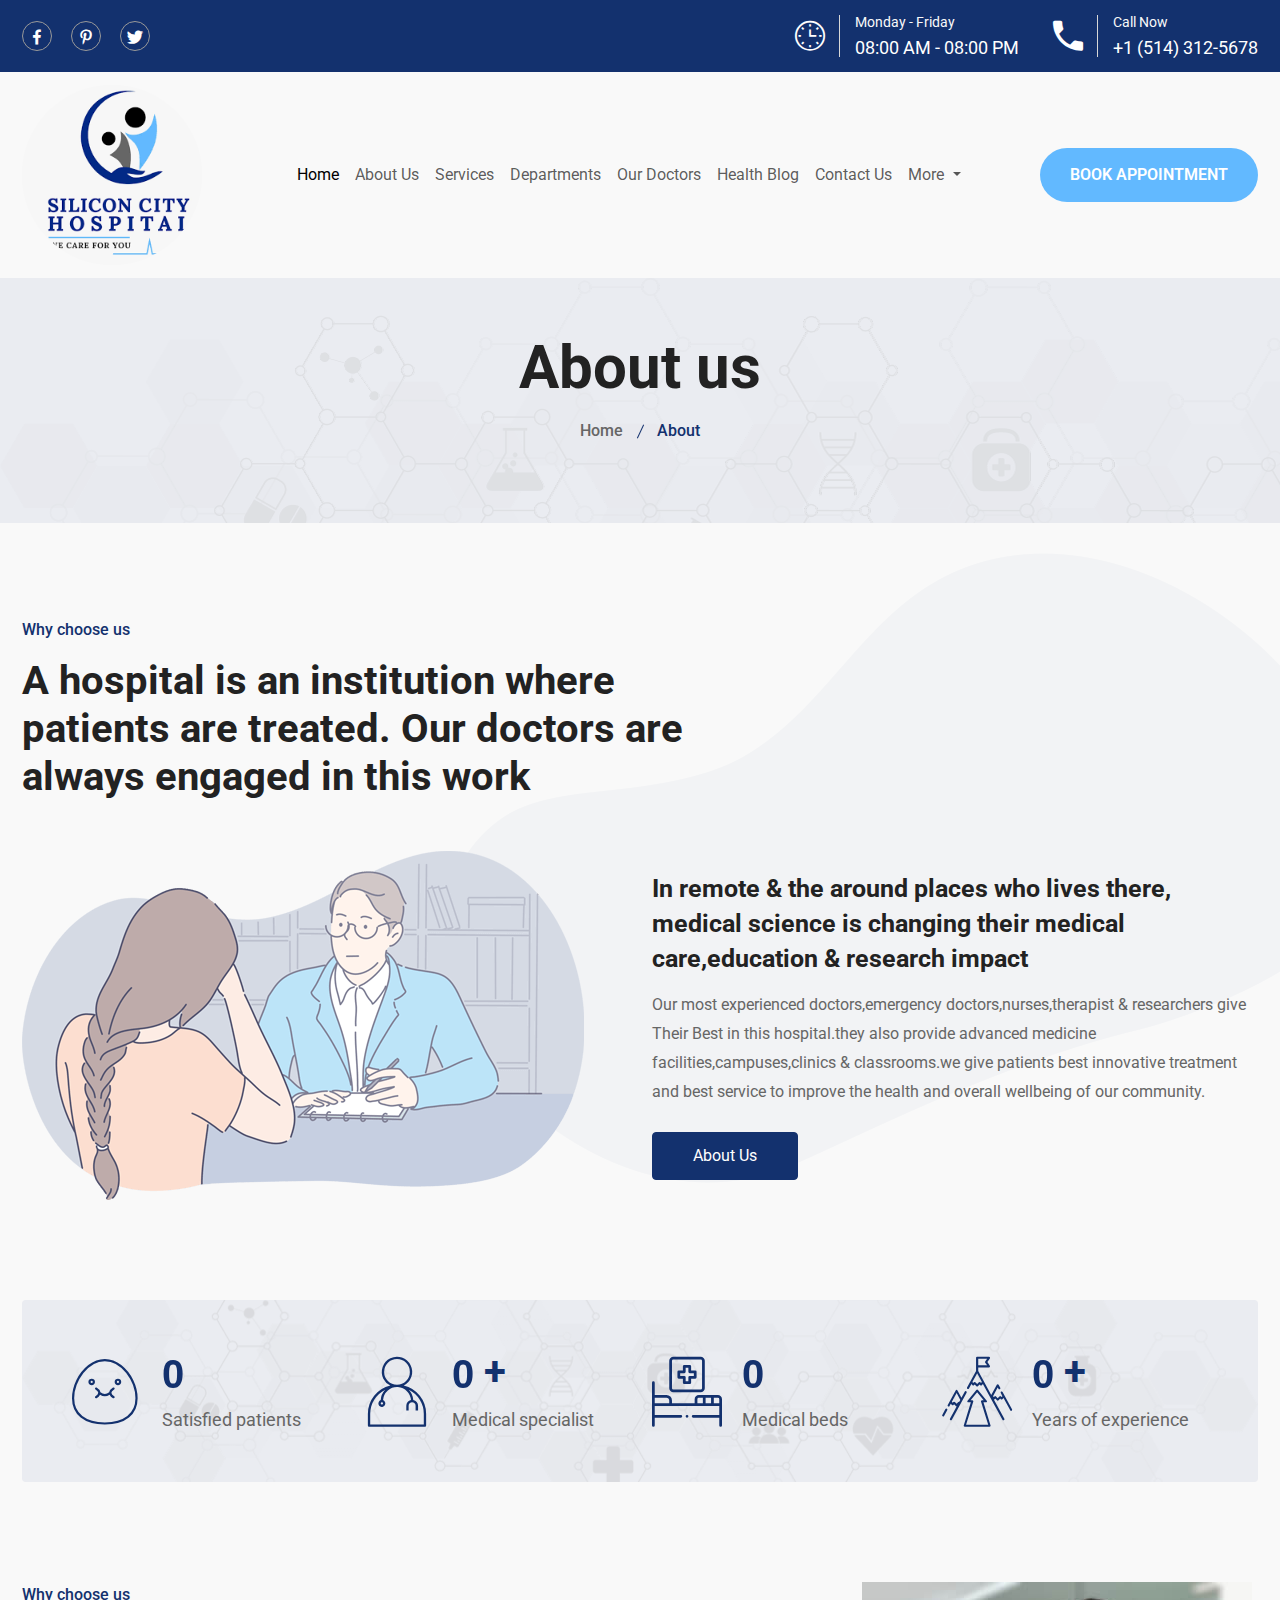
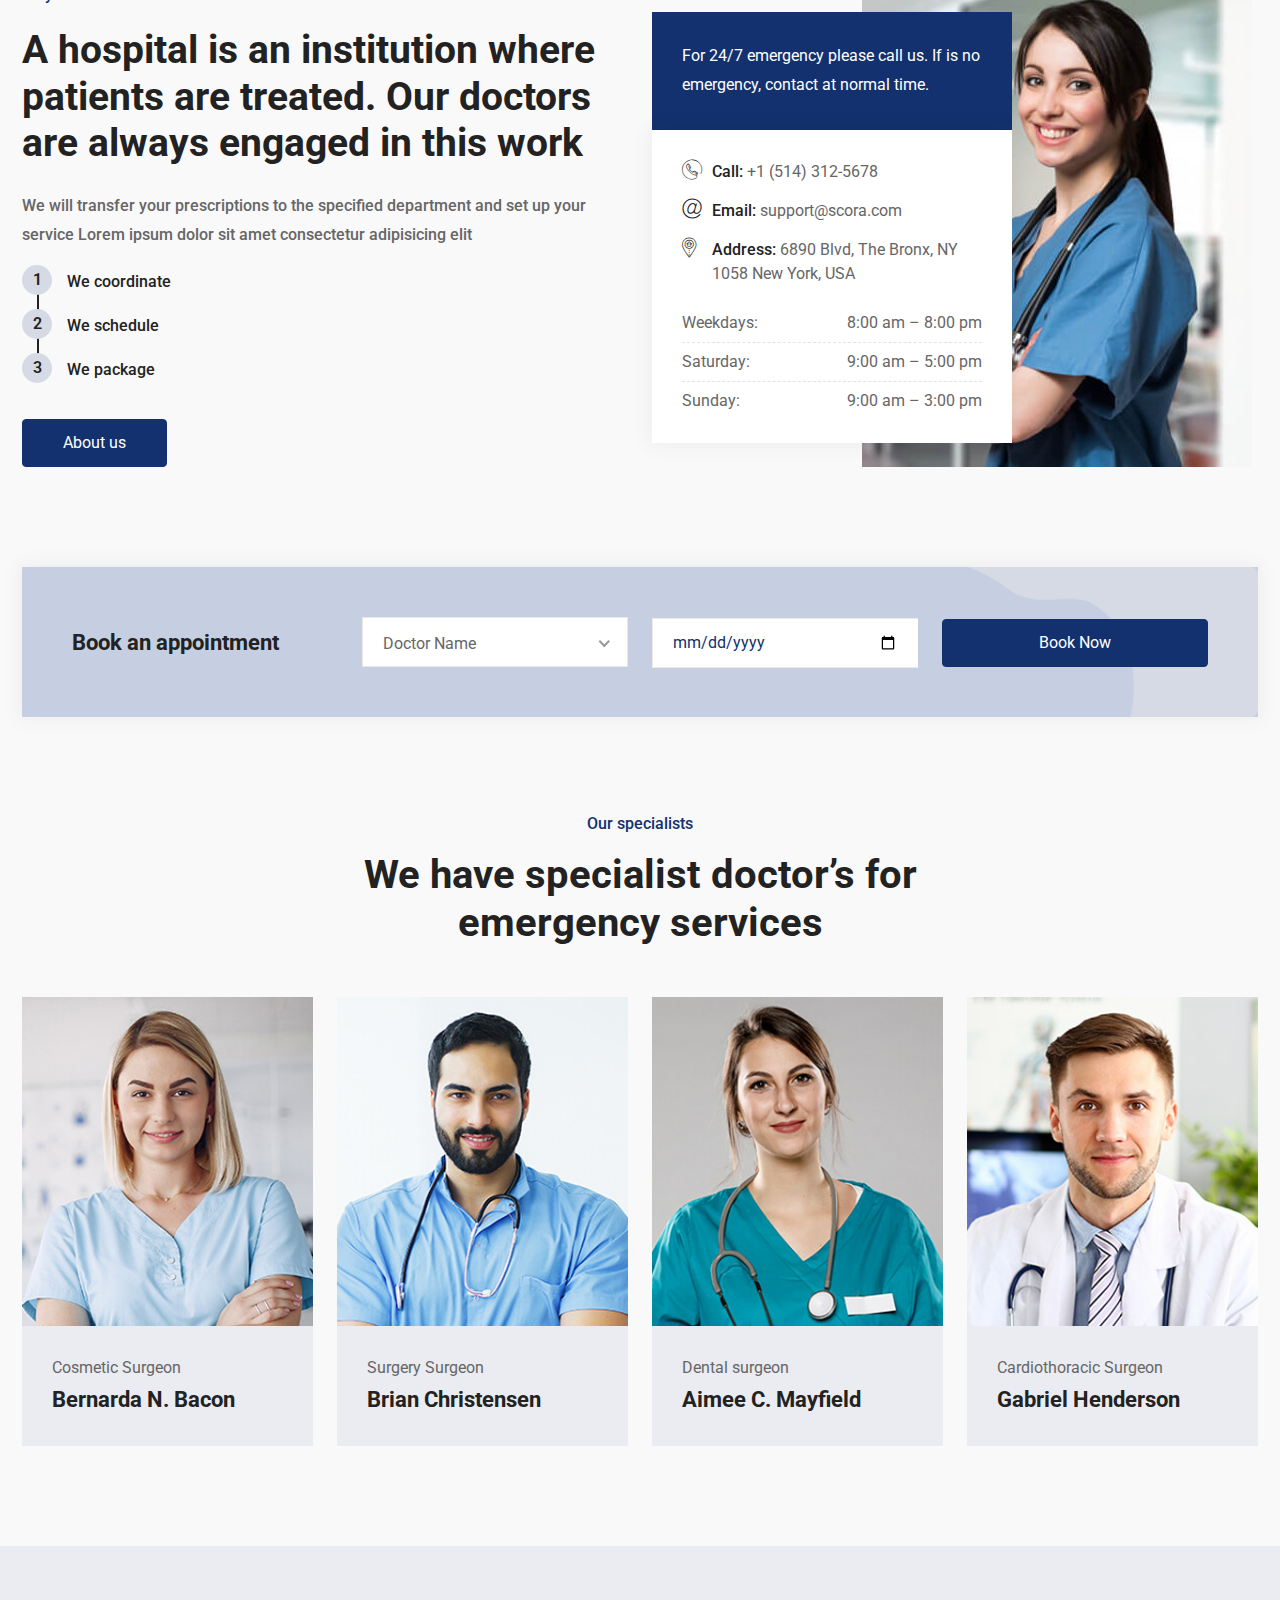
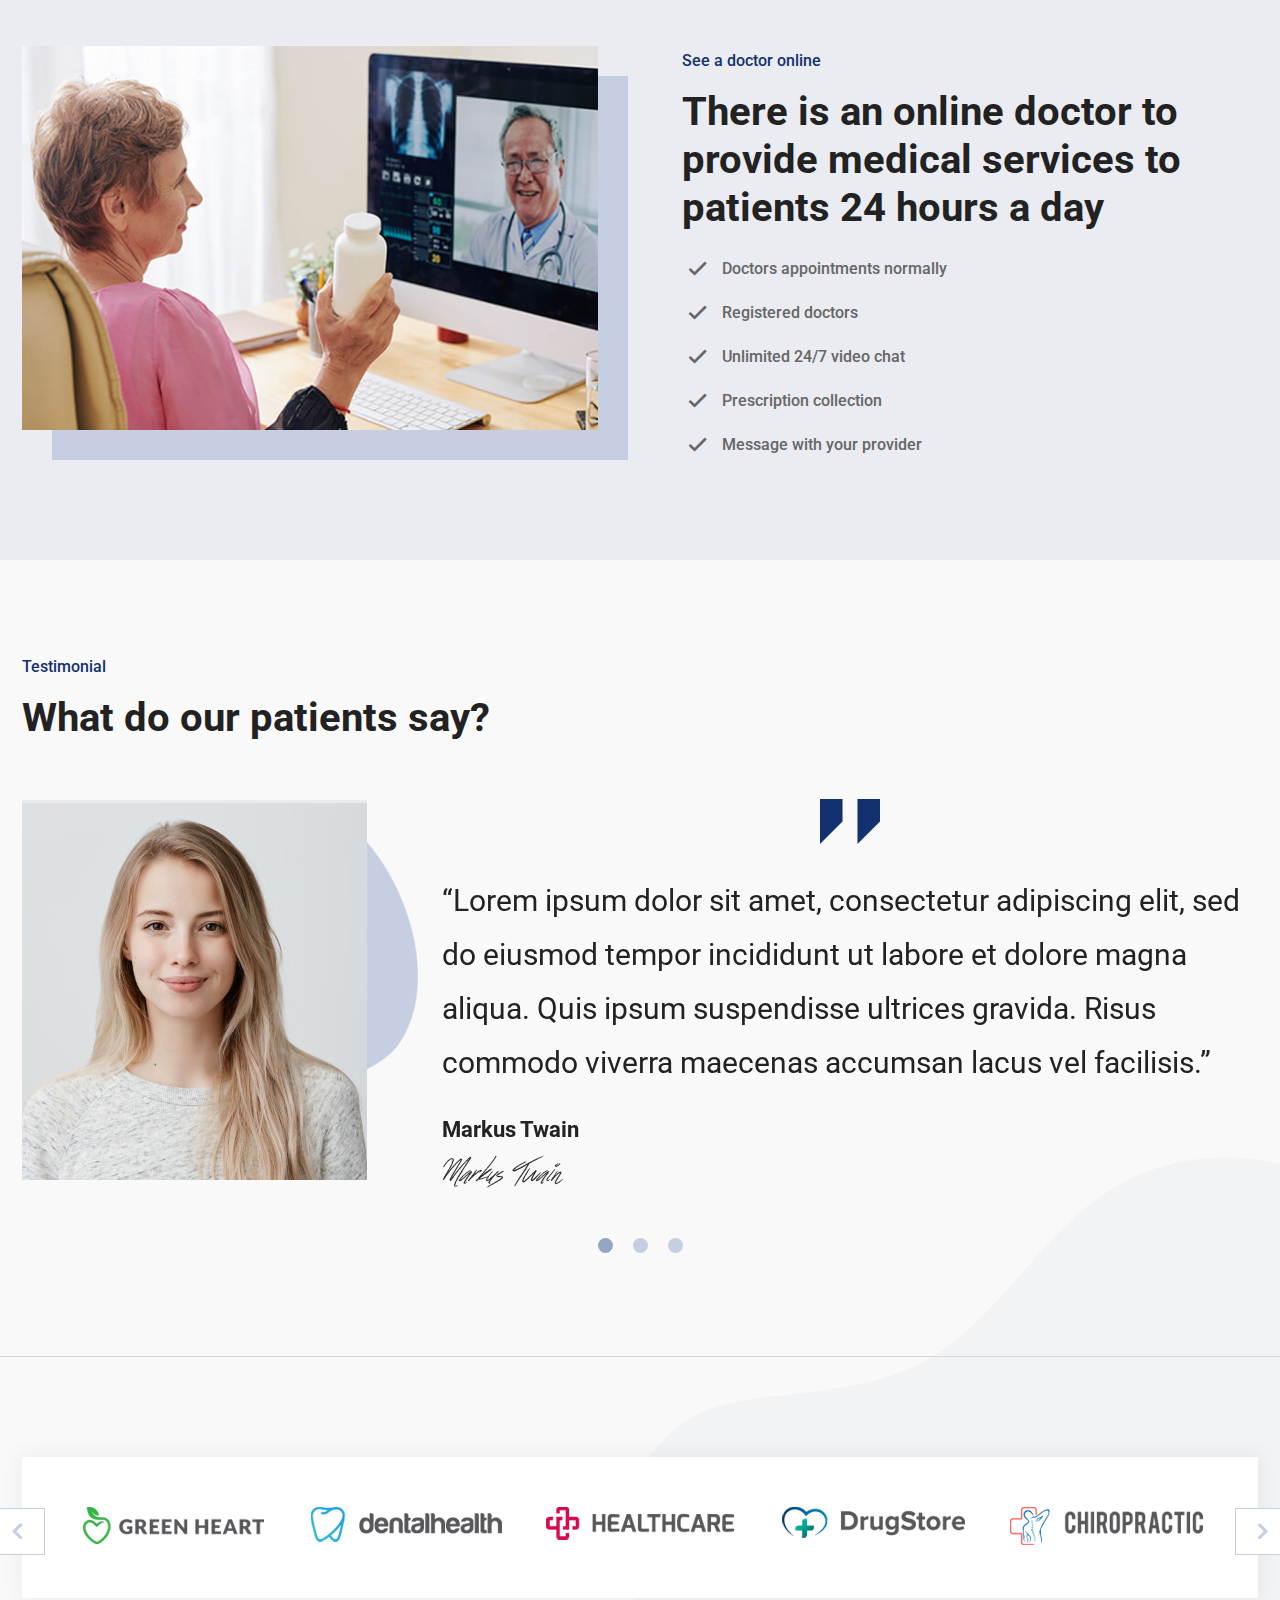
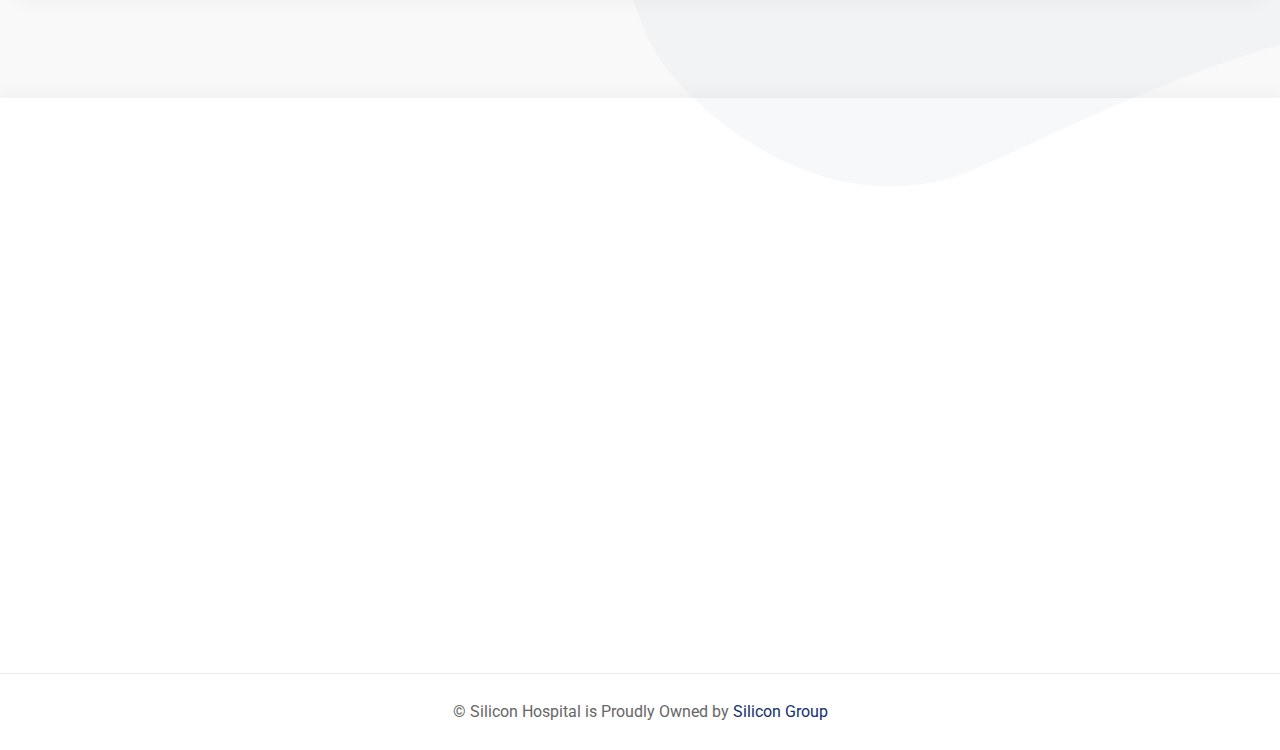
<file: about.html>
<!DOCTYPE html><html lang="zxx"><head>
		<!-- Required meta tags -->
		<meta charset="utf-8">
		<meta name="viewport" content="width=device-width, initial-scale=1, shrink-to-fit=no">

		<!-- Bootstrap Min CSS --> 
		<link rel="stylesheet" href="css/bootstrap.min.css">
		<!-- Owl Theme Default Min CSS --> 
		<link rel="stylesheet" href="css/owl.theme.default.min.css">
		<!-- Owl Carousel Min CSS --> 
		<link rel="stylesheet" href="css/owl.carousel.min.css">
		<!-- scrollCue Min CSS --> 
		<link rel="stylesheet" href="css/scrollCue.css">
		<!-- Boxicons Min CSS --> 
		<link rel="stylesheet" href="css/boxicons.min.css"> 
		<!-- Flaticon CSS --> 
		<link rel="stylesheet" href="css/flaticon.css">
		<!-- Meanmenu Min CSS -->
		<link rel="stylesheet" href="css/meanmenu.min.css">
		<!-- Nice Select Min CSS -->
		<link rel="stylesheet" href="css/nice-select.min.css">
		<!-- Odometer Min CSS-->
		<link rel="stylesheet" href="css/odometer.min.css">
		<!-- Style CSS -->
		<link rel="stylesheet" href="css/style.css">
		<!-- Responsive CSS -->
		<link rel="stylesheet" href="css/responsive.css">
		 <!-- salicon main -->
		 <link rel="stylesheet" href="css/silicon.main.css">
		
		<!-- Favicon -->
		<link rel="icon" type="image/png" href="images/favicon.png">

		<!-- Title -->
		<title>Scora - Doctor &amp; Medical HTML Template</title>
    </head>
    <body>
		<!-- Start Preloader Area -->
		<div class="preloader">
            <div class="loader">
                <div class="loader-outter"></div>
                <div class="loader-inner"></div>

                <div class="indicator"> 
                    <svg width="16px" height="12px">
                        <polyline id="back" points="1 6 4 6 6 11 10 1 12 6 15 6"></polyline>
                        <polyline id="front" points="1 6 4 6 6 11 10 1 12 6 15 6"></polyline>
                    </svg>
                </div>
            </div>
        </div>
		<!-- End Preloader Area -->
		
		<!-- Start Header Area -->
		<header class="header-area header-area-two">
			<!-- Start Top Header -->
			<div class="top-header top-header-two">
				<div class="container">
					<div class="row align-items-center">
						<div class="col-lg-3 col-sm-4">
							<ul class="header-left-content">
								<li>
									<a href="https://facebook.com/" target="_blank">
										<i class="bx bxl-facebook"></i>
									</a>
								</li>
								<li>
									<a href="https://pinterest.com/" target="_blank">
										<i class="bx bxl-pinterest-alt"></i>
									</a>
								</li>
								<li>
									<a href="https://twitter.com/" target="_blank">
										<i class="bx bxl-twitter"></i>
									</a>
								</li>
							</ul>
						</div>

						<div class="col-lg-9 col-sm-8">
							<ul class="header-right-content">
								<li>
									<i class="flaticon-clock"></i>
									Monday - Friday
									<span>08:00 AM - 08:00 PM</span>
								</li>
								<li>
									<i class="flaticon-call"></i>
									Call Now
									<a href="tel:+1-(514)-312-5678">+1 (514) 312-5678</a>
								</li>
							</ul>
						</div>
					</div>
				</div>
			</div>
			<!-- Start Top Header -->
			
			<!-- Start Nav Area -->
			<div class="main-nav">
        <div class="container">
            <nav class="navbar navbar-expand-md">
                <a class="navbar-brand" href="index.html">
                    <img src="images/icon/images.png" alt="Logo" style="height: 20vh; border-radius: 120px;">
                </a>

                <div class="collapse navbar-collapse mean-menu">
                    <ul class="navbar-nav m-auto">
                        <li class="nav-item">
                            <a href="index.html" class="nav-link active">
                                Home
                            </a>
                        </li>
                        <li class="nav-item">
                            <a href="about.html" class="nav-link">
                                About Us
                            </a>
                        </li>
                        <li class="nav-item">
                            <a href="services.html" class="nav-link">
                                Services
                            </a>
                        </li>
                        <li class="nav-item">
                            <a href="departments.html" class="nav-link">
                                Departments
                            </a>
                        </li>
                        <li class="nav-item">
                            <a href="doctors.html" class="nav-link">
                                Our Doctors
                            </a>
                        </li>
                        <li class="nav-item">
                            <a href="blog.html" class="nav-link">
                                Health Blog
                            </a>
                        </li>
                        <li class="nav-item">
                            <a href="contact.html" class="nav-link">
                                Contact Us
                            </a>
                        </li>
                        <!-- Additional Option with Dropdown -->
                        <li class="nav-item dropdown">
                            <a href="#" class="nav-link dropdown-toggle" id="navbarDropdown" role="button" data-toggle="dropdown" aria-expanded="false">
                                More
                            </a>
                            <ul class="dropdown-menu" aria-labelledby="navbarDropdown">
                                <li><a class="dropdown-item" href="faq.html">FAQs</a></li>
                                <li><a class="dropdown-item" href="careers.html">Careers</a></li>
                                <li><a class="dropdown-item" href="testimonials.html">Testimonials</a></li>
                                <li><a class="dropdown-item" href="news.html">News & Updates</a></li>
                            </ul>
                        </li>
                    </ul>

                    <div class="others-option">
                        <div class="option-item">
													<button class="book-appointment-btn">Book Appointment</button>

                    </div>
                </div>
            </nav>
        </div>
    </div>
			<!-- End Nav Area -->
		</header>
		<!-- End Header Area -->

		<!-- Start Page Title Area -->
		<div class="page-title-area">
			<div class="container">
				<div class="page-title-content">
					<h2>About us</h2>
					<ul>
						<li>
							<a href="index.html">
								Home 
							</a>
						</li>
						<li class="active">About</li>
					</ul>
				</div>
			</div>
		</div>
		<!-- End Page Title Area -->

		<!-- Start Choose Us Area -->
		<section class="choose-us-area ptb-100">
			<div class="container">
				<div class="section-title">
					<span>Why choose us</span>
					<h2>A hospital is an institution where patients are treated. Our doctors are always engaged in this work</h2>
				</div>

				<div class="row align-items-center">
					<div class="col-lg-6">
						<div class="choose-us-img">
							<img src="images/choose-us-img.png" alt="Image">
						</div>
					</div>

					<div class="col-lg-6">
						<div class="choose-us-content">
							<h3>In remote &amp; the around places who lives there, medical science is changing their medical care,education &amp; research impact</h3>

							<p>Our most experienced doctors,emergency doctors,nurses,therapist &amp; researchers give Their Best in this hospital.they also provide advanced medicine facilities,campuses,clinics &amp; classrooms.we give patients best innovative treatment and best service to improve the health and overall wellbeing of our community.</p>

							<a href="about.html" class="default-btn">
								About Us
							</a>
						</div>
					</div>
				</div>
			</div>

			<div class="choose-us-shape">
				<img src="images/choose-us-shape.png" alt="Image">
			</div>
		</section>
		<!-- End Choose Us Area -->

		<!-- Start Counter Area -->
		<section class="counter-area pb-100">
			<div class="container">
				<div class="counter-bg">
					<div class="row">
						<div class="col-lg-3 col-sm-6">
							<div class="single-counter">
								<i class="flaticon-satisfy"></i>
	
								<h2>
									<span class="odometer" data-count="1688">00</span>
								</h2>
	
								<h3>Satisfied patients</h3>
							</div>
						</div>
	
						<div class="col-lg-3 col-sm-6">
							<div class="single-counter">
								<i class="flaticon-doctor"></i>
	
								<h2>
									<span class="odometer" data-count="100">00</span> 
									<span class="target">+</span>
								</h2>
	
								<h3>Medical specialist</h3>
							</div>
						</div>
	
						<div class="col-lg-3 col-sm-6">
							<div class="single-counter">
								<i class="flaticon-hospital-bed"></i>
	
								<h2>
									<span class="odometer" data-count="347">00</span> 
								</h2>
	
								<h3>Medical beds</h3>
							</div>
						</div>
	
						<div class="col-lg-3 col-sm-6">
							<div class="single-counter">
								<i class="flaticon-experience"></i>
	
								<h2>
									<span class="odometer" data-count="25">00</span> 
									<span class="target">+</span>
								</h2>
	
								<h3>Years of experience</h3>
							</div>
						</div>
					</div>
				</div>
			</div>
		</section>
		<!-- End Counter Area -->

		<!-- Start Choose Us Area -->
		<section class="choose-us-area-two pb-100">
			<div class="container">
				<div class="row align-items-center">
					<div class="col-lg-6">
						<div class="choose-us-content-two">
							<span class="top-title">Why choose us</span>
							<h2>A hospital is an institution where patients are treated. Our doctors are always engaged in this work</h2>
							<p>We will transfer your prescriptions to the specified department and set up your service Lorem ipsum dolor sit amet consectetur adipisicing elit</p>

							<ul>
								<li>
									<span>1</span> 
									We coordinate
								</li>
								<li>
									<span>2</span> 
									We schedule
								</li>
								<li>
									<span>3</span> 
									We package
								</li>
							</ul>

							<a href="about.html" class="default-btn">
								About us
							</a>
						</div>
					</div>

					<div class="col-lg-6">
						<div class="choose-us-img-two">
							<img src="images/choose-us-img-2.jpg" alt="Image">

							<div class="address-and-week">
								<p>For 24/7 emergency please call us. If is no emergency, contact at normal time.</p>
							
								<div class="address-week">
									<ul class="address">
										<li>
											<i class="flaticon-telephone-1"></i>
											<span>Call:</span>
											<a href="tel:+1-(514)-312-5678">+1 (514) 312-5678</a>
										</li>
										<li>
											<i class="flaticon-arroba"></i>
											<span>Email:</span>
											<a href="/cdn-cgi/l/email-protection#483b3d3838273a3c083b2b273a29662b2725"><span class="__cf_email__" data-cfemail="8af9fffafae5f8fecaf9e9e5f8eba4e9e5e7">[email�&nbsp;protected]</span></a>
										</li>
										<li>
											<i class="flaticon-address-1"></i>
											<span>Address:</span>
											6890 Blvd, The Bronx, NY 1058 New York, USA
										</li>
									</ul>

									<ul class="week">
										<li>
											Weekdays:
											<span>8:00 am – 8:00 pm</span>
										</li>
										<li>
											Saturday:
											<span>9:00 am – 5:00 pm</span>
										</li>
										<li>
											Sunday:
											<span>9:00 am – 3:00 pm</span>
										</li>
									</ul>
								</div>
							</div>
						</div>
					</div>
				</div>
			</div>
		</section>
		<!-- End Choose Us Area -->

		<!-- Start Appointment Area -->
		<section class="appointment-area">
			<div class="container">
				<div class="appointment-here-form">
					<form>
						<div class="row align-items-center">
							<div class="col-lg-3 col-sm-6">
								<h3>Book an appointment</h3>
							</div>

							<div class="col-lg-3 col-sm-6">
								<div class="form-group">
									<select>
										<option value="">Doctor Name</option>
										<option value="">Dr.Juhon Dew</option>
										<option value="">Dr.Jon Smith Care</option>
										<option value="">Dr.Ana</option>
										<option value="">Dr.Kilva</option>
										<option value="">Dr.Zilka Smith</option>
										<option value="">Dr.Jilva Dew</option>
									</select>
								</div>
							</div>

							<div class="col-lg-3 col-sm-6">
								<div class="form-group">
									<input type="date" class="form-control">
								</div>
							</div>
							
							<div class="col-lg-3 col-sm-6">
								<button type="submit" class="default-btn">Book Now</button>
							</div>
						</div>
					</form>
				</div>
			</div>
		</section>
		<!-- End Appointment Area -->

		<!-- Start Doctors Area -->
		<section class="doctors-area pt-100 pb-70">
			<div class="container">
				<div class="section-title">
					<span>Our specialists</span>
					<h2>We have specialist doctor’s for emergency services</h2>
				</div>

				<div class="row">
					<div class="col-lg-3 col-sm-6">
						<div class="single-doctors">
							<div class="doctors-img">
								<img src="images/doctors-1.jpg" alt="Image">
	
								<ul>
									<li>
										<a href="https://facebook.com/" target="_blank">
											<i class="bx bxl-facebook"></i>
										</a>
									</li>
									<li>
										<a href="https://pinterest.com/" target="_blank">
											<i class="bx bxl-pinterest-alt"></i>
										</a>
									</li>
									<li>
										<a href="https://twitter.com/" target="_blank">
											<i class="bx bxl-twitter"></i>
										</a>
									</li>
								</ul>
							</div>
							
							<div class="doctors-content">
								<span>Cosmetic Surgeon</span>
								<h3>Bernarda N. Bacon</h3>
							</div>
						</div>
					</div>

					<div class="col-lg-3 col-sm-6">
						<div class="single-doctors">
							<div class="doctors-img">
								<img src="images/doctors-2.jpg" alt="Image">
	
								<ul>
									<li>
										<a href="https://facebook.com/" target="_blank">
											<i class="bx bxl-facebook"></i>
										</a>
									</li>
									<li>
										<a href="https://pinterest.com/" target="_blank">
											<i class="bx bxl-pinterest-alt"></i>
										</a>
									</li>
									<li>
										<a href="https://twitter.com/" target="_blank">
											<i class="bx bxl-twitter"></i>
										</a>
									</li>
								</ul>
							</div>
							
							<div class="doctors-content">
								<span>Surgery Surgeon</span>
								<h3>Brian Christensen</h3>
							</div>
						</div>
					</div>

					<div class="col-lg-3 col-sm-6">
						<div class="single-doctors">
							<div class="doctors-img">
								<img src="images/doctors-3.jpg" alt="Image">
	
								<ul>
									<li>
										<a href="https://facebook.com/" target="_blank">
											<i class="bx bxl-facebook"></i>
										</a>
									</li>
									<li>
										<a href="https://pinterest.com/" target="_blank">
											<i class="bx bxl-pinterest-alt"></i>
										</a>
									</li>
									<li>
										<a href="https://twitter.com/" target="_blank">
											<i class="bx bxl-twitter"></i>
										</a>
									</li>
								</ul>
							</div>
							
							<div class="doctors-content">
								<span>Dental surgeon</span>
								<h3>Aimee C. Mayfield</h3>
							</div>
						</div>
					</div>

					<div class="col-lg-3 col-sm-6">
						<div class="single-doctors">
							<div class="doctors-img">
								<img src="images/doctors-4.jpg" alt="Image">
	
								<ul>
									<li>
										<a href="https://facebook.com/" target="_blank">
											<i class="bx bxl-facebook"></i>
										</a>
									</li>
									<li>
										<a href="https://pinterest.com/" target="_blank">
											<i class="bx bxl-pinterest-alt"></i>
										</a>
									</li>
									<li>
										<a href="https://twitter.com/" target="_blank">
											<i class="bx bxl-twitter"></i>
										</a>
									</li>
								</ul>
							</div>
							
							<div class="doctors-content">
								<span>Cardiothoracic Surgeon</span>
								<h3>Gabriel Henderson</h3>
							</div>
						</div>
					</div>
				</div>
			</div>
		</section>
		<!-- End Doctors Area -->

		<!-- Start Online Treatment Area -->
		<section class="online-treatment-area ptb-100">
			<div class="container">
				<div class="row align-items-center">
					<div class="col-lg-6">
						<div class="online-treatment-img">
							<img src="images/online-treatment-img.jpg" alt="Image">
						</div>
					</div>

					<div class="col-lg-6">
						<div class="online-treatment-content">
							<span>See a doctor online</span>
							<h2>There is an online doctor to provide medical services to patients 24 hours a day</h2>
							<ul>
								<li>
									<i class="bx bx-check"></i>
									Doctors appointments normally
								</li>

								<li>
									<i class="bx bx-check"></i>
									Registered doctors
								</li>

								<li>
									<i class="bx bx-check"></i>
									Unlimited 24/7 video chat
								</li>

								<li>
									<i class="bx bx-check"></i>
									Prescription collection
								</li>

								<li>
									<i class="bx bx-check"></i>
									Message with your provider
								</li>
							</ul>
						</div>
					</div>
				</div>
			</div>
		</section>
		<!-- End Online Treatment Area -->

		<!-- Start Testimonial Area -->
		<section class="testimonial-area ptb-100">
			<div class="container">
				<div class="section-title text-align-left">
					<span>Testimonial</span>
					<h2>What do our patients say?</h2>
				</div>

				<div class="testimonial-slider owl-theme owl-carousel">
					<div class="row align-items-center">
						<div class="col-lg-4">
							<div class="testimonial-img">
								<img src="images/testimonial-1.jpg" alt="Image">
	
								<div class="testimonial-shape">
									<img src="images/testimonial-shape.png" alt="Image">
								</div>
							</div>
						</div>
	
						<div class="col-lg-8">
							<div class="testimonial-content">
								<i class="flaticon-straight-quotes"></i>
								<p>“Lorem ipsum dolor sit amet, consectetur adipiscing elit, sed do eiusmod tempor incididunt ut labore et dolore magna aliqua. Quis ipsum suspendisse ultrices gravida. Risus commodo viverra maecenas accumsan lacus vel facilisis.”</p>
								
								<h3>Markus Twain</h3>
								<img src="images/signature.png" alt="Image">
							</div>
						</div>
					</div>

					<div class="row">
						<div class="col-lg-4">
							<div class="testimonial-img">
								<img src="images/testimonial-2.jpg" alt="Image">
	
								<div class="testimonial-shape">
									<img src="images/testimonial-shape.png" alt="Image">
								</div>
							</div>
						</div>
	
						<div class="col-lg-8">
							<div class="testimonial-content">
								<i class="flaticon-straight-quotes"></i>
								<p>“Lorem ipsum dolor sit amet, consectetur adipiscing elit, sed do eiusmod tempor incididunt ut labore et dolore magna aliqua. Quis ipsum suspendisse ultrices gravida. Risus commodo viverra maecenas accumsan lacus vel facilisis.”</p>
								
								<h3>Anna Deo</h3>
								<img src="images/signature.png" alt="Image">
							</div>
						</div>
					</div>

					<div class="row">
						<div class="col-lg-4">
							<div class="testimonial-img">
								<img src="images/testimonial-3.jpg" alt="Image">
	
								<div class="testimonial-shape">
									<img src="images/testimonial-shape.png" alt="Image">
								</div>
							</div>
						</div>
	
						<div class="col-lg-8">
							<div class="testimonial-content">
								<i class="flaticon-straight-quotes"></i>
								<p>“Lorem ipsum dolor sit amet, consectetur adipiscing elit, sed do eiusmod tempor incididunt ut labore et dolore magna aliqua. Quis ipsum suspendisse ultrices gravida. Risus commodo viverra maecenas accumsan lacus vel facilisis.”</p>
								
								<h3>Kilvis Smith</h3>
								<img src="images/signature.png" alt="Image">
							</div>
						</div>
					</div>
				</div>
			</div>
		</section>
		<!-- End Testimonial Area -->

		<!-- Start Partner Area -->
		<div class="partner-area ptb-100">
			<div class="container">
				<div class="partner-slider partner-bg owl-theme owl-carousel">
					<div class="partner-item">
						<a href="about.html">
							<img src="images/partner-1.png" alt="Image">
						</a>
					</div>

					<div class="partner-item">
						<a href="about.html">
							<img src="images/partner-2.png" alt="Image">
						</a>
					</div>

					<div class="partner-item">
						<a href="about.html">
							<img src="images/partner-3.png" alt="Image">
						</a>
					</div>

					<div class="partner-item">
						<a href="about.html">
							<img src="images/partner-4.png" alt="Image">
						</a>
					</div>

					<div class="partner-item">
						<a href="about.html">
							<img src="images/partner-5.png" alt="Image">
						</a>
					</div>

					<div class="partner-item">
						<a href="about.html">
							<img src="images/partner-3.png" alt="Image">
						</a>
					</div>
				</div>
			</div>

			<div class="partner-shape">
				<img src="images/partner-shape.png" alt="Image">
			</div>
		</div>
		<!-- End Partner Area -->

		<!-- Start Footer Area -->
		<section class="footer-area pt-100 pb-70">
			<div class="container">
					<div class="row" data-cues="slideInUp">
							<!-- Silicon Hospital About Section -->
							<div class="col-lg-3 col-md-6">
									<div class="single-footer-widget">
											<a href="index.html">
													<img src="images/logo.png" alt="Silicon Hospital Logo">
											</a>
	
											<p>Silicon Hospital is dedicated to providing exceptional healthcare services with advanced medical technology and a compassionate team of professionals. Our commitment is to prioritize patient well-being and deliver excellence in every aspect of our care.</p>
	
											<p class="address">
													<span>Address:</span>
													Silicon Hospital, 123 Healthcare Avenue, Bengaluru, Karnataka, India - 560001
											</p>
									</div>
							</div>
	
							<!-- Departments Section -->
							<div class="col-lg-3 col-md-6">
									<div class="single-footer-widget">
											<h3>Our Departments</h3>
	
											<ul>
													<li><a href="departments.html">General Medicine</a></li>
													<li><a href="departments.html">Orthopedics</a></li>
													<li><a href="departments.html">Cardiology</a></li>
													<li><a href="departments.html">Neurology</a></li>
													<li><a href="departments.html">Pediatrics</a></li>
													<li><a href="departments.html">Oncology</a></li>
											</ul>
									</div>
							</div>
	
							<!-- Useful Links Section -->
							<div class="col-lg-3 col-md-6">
									<div class="single-footer-widget">
											<h3>Useful Links</h3>
	
											<ul>
													<li><a href="about.html">About Us</a></li>
													<li><a href="departments.html">Departments</a></li>
													<li><a href="appointment.html">Book an Appointment</a></li>
													<li><a href="contact.html">Contact Us</a></li>
													<li><a href="terms-conditions.html">Terms & Conditions</a></li>
													<li><a href="privacy-policy.html">Privacy Policy</a></li>
											</ul>
									</div>
							</div>
	
							<!-- Contact Section -->
							<div class="col-lg-3 col-md-6">
									<div class="single-footer-widget">
											<h3>Contact Us</h3>
											<p>Our team is available to assist you 24/7. Feel free to reach out to us for any emergency or general inquiries.</p>
											
											<ul>
													<li>
															<span>Call:</span>
															<a href="tel:+91-9876543210">+91-9876543210</a>
													</li>
													<li>
															<span>Email:</span>
															<a href="mailto:contact@siliconhospital.com">contact@siliconhospital.com</a>
													</li>
											</ul>
	
											<ul class="open-day">
													<li>Weekdays <span>8:00 am - 8:00 pm</span></li>
													<li>Sunday <span>9:00 am - 3:00 pm</span></li>
											</ul>
									</div>
							</div>
					</div>
			</div>
		</section>
		<!-- End Footer Area -->

		<!-- Start Copy Right Area -->
		<div class="copy-right-area">
			<div class="container">
				<p>© Silicon Hospital is Proudly Owned by <a href="https://siliconhospital.com/" target="_blank">Silicon Group</a></p>

			</div>
		</div>
		<!-- End Copy Right Area -->
		
		<!-- Start Go Top Area -->
		<div class="go-top">
			<i class="bx bx-chevrons-up"></i>
			<i class="bx bx-chevrons-up"></i>
		</div>
		<!-- End Go Top Area -->
		

        <!-- Jquery Min JS -->
        <script data-cfasync="false" src="js/email-decode.min.js"></script><script src="js/jquery.min.js"></script>
        <!-- Bootstrap Bundle Min JS -->
        <script src="js/bootstrap.bundle.min.js"></script>
        <!-- Meanmenu Min JS -->
		<script src="js/meanmenu.min.js"></script>
        <!-- scrollCue Min JS -->
        <script src="js/scrollCue.min.js"></script>
        <!-- Owl Carousel Min JS -->
		<script src="js/owl.carousel.min.js"></script>
        <!-- Owl Carousel Thumbs Min JS -->
		<script src="js/owl.carousel2.thumbs.min.js"></script>
        <!-- Nice Select Min JS -->
		<script src="js/nice-select.min.js"></script>
        <!-- Mixitup Min JS -->
		<script src="js/mixitup.min.js"></script>
		<!-- Appear Min JS --> 
        <script src="js/appear.min.js"></script>
		<!-- Odometer Min JS --> 
		<script src="js/odometer.min.js"></script>
		<!-- Jarallax Min JS --> 
		<script src="js/jarallax.min.js"></script>
		<!-- Form Validator Min JS -->
		<script src="js/form-validator.min.js"></script>
		<!-- Contact JS -->
		<script src="js/contact-form-script.js"></script>
		<!-- Ajaxchimp Min JS -->
		<script src="js/ajaxchimp.min.js"></script>
        <!-- Custom JS -->
		<script src="js/custom.js"></script>
    
</body></html>
</file>
<file: css/scrollCue.css>
[data-cue=bounceInDown],[data-cue=bounceInLeft],[data-cue=bounceInRight],[data-cue=bounceInUp],[data-cue=bounceIn],[data-cue=fadeIn],[data-cue=rotateIn],[data-cue=slideInDown],[data-cue=slideInLeft],[data-cue=slideInRight],[data-cue=slideInUp],[data-cue=zoomIn],[data-cue=zoomOut],[data-cues=bounceInDown]>*,[data-cues=bounceInLeft]>*,[data-cues=bounceInRight]>*,[data-cues=bounceInUp]>*,[data-cues=bounceIn]>*,[data-cues=fadeIn]>*,[data-cues=rotateIn]>*,[data-cues=slideInDown]>*,[data-cues=slideInLeft]>*,[data-cues=slideInRight]>*,[data-cues=slideInUp]>*,[data-cues=zoomIn]>*,[data-cues=zoomOut]>*{opacity:0}@keyframes fadeIn{from{opacity:0}to{opacity:1}}@keyframes slideInLeft{from{opacity:0;transform:translateX(-30px)}to{opacity:1;transform:translateX(0)}}@keyframes slideInRight{from{opacity:0;transform:translateX(30px)}to{opacity:1;transform:translateX(0)}}@keyframes slideInDown{from{opacity:0;transform:translateY(-30px)}to{opacity:1;transform:translateY(0)}}@keyframes slideInUp{from{opacity:0;transform:translateY(30px)}to{opacity:1;transform:translateY(0)}}@keyframes zoomIn{from{opacity:0;transform:scale(.8)}to{opacity:1;transform:scale(1)}}@keyframes zoomOut{from{opacity:0;transform:scale(1.2)}to{opacity:1;transform:scale(1)}}@keyframes rotateIn{from{opacity:0;transform:rotateZ(-15deg)}to{opacity:1;transform:rotateZ(0)}}@keyframes bounceIn{0%{transform:scale3d(.3,.3,.3)}20%{transform:scale3d(1.1,1.1,1.1)}40%{transform:scale3d(.9,.9,.9)}60%{opacity:1;transform:scale3d(1.03,1.03,1.03)}80%{transform:scale3d(.97,.97,.97)}100%{opacity:1;transform:scale3d(1,1,1)}}@keyframes bounceInLeft{60%,75%,90%,from,to{animation-timing-function:cubic-bezier(0.215,0.61,0.355,1)}0%{opacity:0;transform:translate3d(-3000px,0,0)}60%{opacity:1;transform:translate3d(25px,0,0)}75%{transform:translate3d(-10px,0,0)}90%{transform:translate3d(5px,0,0)}to{opacity:1;transform:translate3d(0,0,0)}}@keyframes bounceInRight{60%,75%,90%,from,to{animation-timing-function:cubic-bezier(0.215,0.61,0.355,1)}from{opacity:0;transform:translate3d(3000px,0,0)}60%{opacity:1;transform:translate3d(-25px,0,0)}75%{transform:translate3d(10px,0,0)}90%{transform:translate3d(-5px,0,0)}to{opacity:1;transform:translate3d(0,0,0)}}@keyframes bounceInDown{60%,75%,90%,from,to{animation-timing-function:cubic-bezier(0.215,0.61,0.355,1)}0%{opacity:0;transform:translate3d(0,-3000px,0)}60%{opacity:1;transform:translate3d(0,25px,0)}75%{transform:translate3d(0,-10px,0)}90%{transform:translate3d(0,5px,0)}to{opacity:1;transform:translate3d(0,0,0)}}@keyframes bounceInUp{60%,75%,90%,from,to{animation-timing-function:cubic-bezier(0.215,0.61,0.355,1)}from{opacity:0;transform:translate3d(0,3000px,0)}60%{opacity:1;transform:translate3d(0,-20px,0)}75%{transform:translate3d(0,10px,0)}90%{transform:translate3d(0,-5px,0)}to{opacity:1;transform:translate3d(0,0,0)}}[data-cue=flipInX],[data-cue=flipInY],[data-cues=flipInX]>*,[data-cues=flipInY]>*{opacity:0;backface-visibility:visible}@keyframes flipInX{from{transform:perspective(400px) rotate3d(1,0,0,90deg);animation-timing-function:ease-in;opacity:0}40%{transform:perspective(400px) rotate3d(1,0,0,-20deg);animation-timing-function:ease-in}60%{transform:perspective(400px) rotate3d(1,0,0,10deg);opacity:1}80%{transform:perspective(400px) rotate3d(1,0,0,-5deg)}to{opacity:1;transform:perspective(400px)}}@keyframes flipInY{from{transform:perspective(400px) rotate3d(0,1,0,90deg);animation-timing-function:ease-in;opacity:0}40%{transform:perspective(400px) rotate3d(0,1,0,-20deg);animation-timing-function:ease-in}60%{transform:perspective(400px) rotate3d(0,1,0,10deg);opacity:1}80%{transform:perspective(400px) rotate3d(0,1,0,-5deg)}to{opacity:1;transform:perspective(400px)}}
</file>
<file: css/flaticon.css>
/*
  	Flaticon icon font: Flaticon
  	Creation date: 02/09/2020 20:12
  	*/

@font-face {
  font-family: "Flaticon";
  src: url("../fonts/Flaticon.eot");
  src: url("../fonts/Flaticon.eot#iefix") format("embedded-opentype"),
       url("../fonts/Flaticon.woff2") format("woff2"),
       url("../fonts/Flaticon.woff") format("woff"),
       url("../fonts/Flaticon.ttf") format("truetype"),
       url("../images/Flaticon.svg#Flaticon") format("svg");
  font-weight: normal;
  font-style: normal;
}

@media screen and (-webkit-min-device-pixel-ratio:0) {
    @font-face {
        font-family: "Flaticon";
        src: url("../images/Flaticon.svg#Flaticon") format("svg");
    }
}

[class^="flaticon-"]:before, [class*=" flaticon-"]:before,
[class^="flaticon-"]:after, [class*=" flaticon-"]:after {   
    font-family: Flaticon;
    font-style: normal;
}

.flaticon-left-arrow:before { content: "\f100"; }
.flaticon-right-arrow:before { content: "\f101"; }
.flaticon-appointment:before { content: "\f102"; }
.flaticon-surgery:before { content: "\f103"; }
.flaticon-play-button:before { content: "\f104"; }
.flaticon-satisfy:before { content: "\f105"; }
.flaticon-doctor:before { content: "\f106"; }
.flaticon-hospital-bed:before { content: "\f107"; }
.flaticon-arroba:before { content: "\f108"; }
.flaticon-telephone:before { content: "\f109"; }
.flaticon-lungs:before { content: "\f10a"; }
.flaticon-oncology:before { content: "\f10b"; }
.flaticon-cardiology:before { content: "\f10c"; }
.flaticon-doctor-1:before { content: "\f10d"; }
.flaticon-first-aid-kit:before { content: "\f10e"; }
.flaticon-address:before { content: "\f10f"; }
.flaticon-neurology:before { content: "\f110"; }
.flaticon-chemistry:before { content: "\f111"; }
.flaticon-straight-quotes:before { content: "\f112"; }
.flaticon-newsletter:before { content: "\f113"; }
.flaticon-telephone-1:before { content: "\f114"; }
.flaticon-address-1:before { content: "\f115"; }
.flaticon-experience:before { content: "\f116"; }
.flaticon-hand:before { content: "\f117"; }
.flaticon-surgery-1:before { content: "\f118"; }
.flaticon-home:before { content: "\f119"; }
.flaticon-hand-1:before { content: "\f11a"; }
.flaticon-clock:before { content: "\f11b"; }
.flaticon-call:before { content: "\f11c"; }
.flaticon-call-1:before { content: "\f11d"; }
.flaticon-shopping-cart:before { content: "\f11e"; }
.flaticon-shopping-cart-1:before { content: "\f11f"; }
.flaticon-search:before { content: "\f120"; }
.flaticon-loupe:before { content: "\f121"; }
.flaticon-close:before { content: "\f122"; }
</file>
<file: css/style.css>
﻿@import"https://fonts.googleapis.com/css2?family=Roboto:ital,wght@0,100;0,300;0,400;0,500;0,700;0,900;1,100;1,300;1,400;1,500;1,700;1,900&display=swap";body{font-size:16px;font-family:"Roboto",sans-serif;color:#666;background-color:#f9f9f9}body.white-body{background-color:#fff}a{display:inline-block;transition:all ease .5s;text-decoration:none;color:#666}a:hover{text-decoration:none;color:#13316e}a:focus{text-decoration:none}button{outline:0 !important;box-shadow:none;border:none}button:focus{box-shadow:none}.h1,.h2,.h3,.h4,.h5,.h6,h1,h2,h3,h4,h5,h6{color:#222;font-weight:700}h3{font-size:22px;line-height:1.4}.d-table{width:100%;height:100%}.d-table-cell{vertical-align:middle}p{font-size:16px;margin-bottom:15px;line-height:1.8}p:last-child{margin-bottom:0}img{max-width:100%;height:auto}ul{list-style:none;padding:0;margin:0}.form-control{height:50px;color:#13316e;border:1px solid #ebebeb;background-color:rgba(0,0,0,0);border-radius:0;font-size:16px;padding:10px 20px;width:100%}.form-control::placeholder{color:#676a6a}.form-control:focus{color:#000;background-color:rgba(0,0,0,0);box-shadow:unset;outline:0;border:1px solid #13316e}.form-control:hover:focus,.form-control:focus{box-shadow:unset}textarea.form-control{height:auto}.ptb-100{padding-top:100px;padding-bottom:100px}.ptb-70{padding-top:70px;padding-bottom:70px}.pt-100{padding-top:100px}.pb-100{padding-bottom:100px}.pt-70{padding-top:70px}.pb-70{padding-bottom:70px}.mt-100{margin-top:100px}.mt-minus-100{margin-top:-100px}.mt-30{margin-top:30px}.mb-30{margin-bottom:30px}.bg-color{background-color:#f9f9f9}.fdfcf8-bg-color{background-color:#fdfcf8}.default-btn{font-size:16px;color:#fff;padding:15px 40px;line-height:1;transition:all ease .5s;text-align:center;background-color:#13316e;border-radius:4px;border:1px solid #13316e;position:relative;z-index:1}.default-btn::before{content:"";position:absolute;top:0;right:0;width:0%;height:100%;background-color:#222;z-index:-1;transition:all ease .5s}.default-btn:hover{color:#fff;border-color:#13316e;background-color:#13316e}.default-btn:hover::before{width:50%;left:0;right:auto}.read-more{font-weight:600;font-size:15px;color:#222}.read-more:hover{color:#13316e}.section-title{max-width:750px;margin:-5px auto 50px;text-align:center;position:relative}.section-title span{font-size:16px;display:block;margin-bottom:15px;color:#13316e;font-weight:500}.section-title h2{font-size:40px;margin-bottom:15px;position:relative}.section-title h2:last-child{margin-bottom:0}.section-title.text-align-left{text-align:left;margin-left:0}.section-title.white-title span{color:#13316e}.section-title.white-title h2{color:#fff}.section-title.white-title p{color:#fff}.section-btn{margin-bottom:50px;position:absolute;right:57px;top:230px}.top-header{padding-top:15px;padding-bottom:15px}.top-header .header-left-content{line-height:1}.top-header .header-left-content li{display:inline-block;margin-right:15px}.top-header .header-left-content li:last-child{margin-right:0}.top-header .header-left-content li a i{color:#999;display:inline-block;font-size:20px;transition:all ease .5s;width:30px;height:30px;line-height:30px;border-radius:50%;border:1px solid #999;text-align:center}.top-header .header-left-content li a:hover i{color:#fff;background-color:#13316e;border-color:#13316e}.top-header .header-right-content{float:right;line-height:1}.top-header .header-right-content li{display:inline-block;margin-right:30px;color:#999;font-size:14px;position:relative;padding-left:60px}.top-header .header-right-content li::after{content:"";position:absolute;top:0;left:44px;width:1px;height:100%;background-color:#d7d7d7}.top-header .header-right-content li:last-child{margin-right:0}.top-header .header-right-content li span{display:block;font-weight:400;font-size:18px;color:#666;margin-top:10px}.top-header .header-right-content li a{display:block;font-weight:400;font-size:18px;color:#666;margin-top:10px}.top-header .header-right-content li i{color:#13316e;display:inline-block;margin-right:10px;font-size:30px;position:absolute;top:6px;left:0}.top-header .header-right-content li a:hover{color:#13316e}.top-header.top-header-two{background-color:#13316e}.top-header.top-header-two .header-left-content li a i{color:#fff}.top-header.top-header-two .header-left-content li a:hover i{background-color:#fff;color:#13316e;border-color:#fff}.top-header.top-header-two .header-right-content li{color:#f9f9f9}.top-header.top-header-two .header-right-content li span{color:#fff}.top-header.top-header-two .header-right-content li a{color:#fff}.top-header.top-header-two .header-right-content li i{color:#fff}.top-header.top-header-three{overflow:hidden;background-color:#eaecf1}.top-header.top-header-three .appointment{padding-left:0;top:-12px;z-index:1}.top-header.top-header-three .appointment::after{display:none}.top-header.top-header-three .appointment::before{content:"";position:absolute;bottom:-30px;left:0;width:100%;height:75px;background-color:#13316e;z-index:-1}.top-header.top-header-three .appointment a{margin-top:0;padding:0 20px;color:#fff}.top-header.top-header-three .appointment a:hover{color:#fff}.top-header.top-header-three .appointment a i{position:relative;color:#fff}.navbar-area .main-nav{background-color:#fff;padding-top:0;padding-bottom:0}.navbar-area .main-nav .navbar{padding:0}.navbar-area .main-nav .navbar .navbar-brand{font-size:0;padding:0}.navbar-area .main-nav nav .navbar-nav .nav-item{position:relative;padding:0 0}.navbar-area .main-nav nav .navbar-nav .nav-item a{font-size:15px;font-weight:600;color:#222;text-transform:capitalize;transition:all ease .5s;margin-left:0;margin-right:0;padding:35px 0;position:relative;z-index:1;margin:0 15px}.navbar-area .main-nav nav .navbar-nav .nav-item a i{font-size:22px;line-height:0;position:relative;top:4px}.navbar-area .main-nav nav .navbar-nav .nav-item a:hover{color:#13316e}.navbar-area .main-nav nav .navbar-nav .nav-item a.active{color:#13316e}.navbar-area .main-nav nav .navbar-nav .nav-item .dropdown-menu{position:absolute;top:130%;left:15px;opacity:0;width:250px;visibility:hidden;z-index:99;display:block;padding:0;background-color:#fff;border:none;border-radius:0;transition:all .2s ease-in-out;box-shadow:0 0 20px 3px rgba(0,0,0,.05);border-top:2px solid #13316e}.navbar-area .main-nav nav .navbar-nav .nav-item .dropdown-menu li{position:relative;padding:0}.navbar-area .main-nav nav .navbar-nav .nav-item .dropdown-menu li a{font-size:14px;color:#222;position:relative;padding:10px 15px;border-bottom:1px dashed #eee;margin-left:0;margin-right:0;text-transform:capitalize;display:block;font-weight:600}.navbar-area .main-nav nav .navbar-nav .nav-item .dropdown-menu li a i{float:right;top:12px;transition:all ease .5s;font-size:20px}.navbar-area .main-nav nav .navbar-nav .nav-item .dropdown-menu li a::before{display:none}.navbar-area .main-nav nav .navbar-nav .nav-item .dropdown-menu li a:hover{color:#13316e}.navbar-area .main-nav nav .navbar-nav .nav-item .dropdown-menu li a.active{color:#13316e}.navbar-area .main-nav nav .navbar-nav .nav-item .dropdown-menu li .dropdown-menu{left:100%;top:0}.navbar-area .main-nav nav .navbar-nav .nav-item .dropdown-menu li:last-child a{border-bottom:none}.navbar-area .main-nav nav .navbar-nav .nav-item .dropdown-menu li .dropdown-menu{position:absolute;left:-98%;top:20px !important;opacity:0 !important;visibility:hidden !important}.navbar-area .main-nav nav .navbar-nav .nav-item .dropdown-menu li .dropdown-menu li .dropdown-menu{position:absolute;right:-100%;top:0;opacity:0 !important;visibility:hidden !important}.navbar-area .main-nav nav .navbar-nav .nav-item .dropdown-menu li .dropdown-menu li a{color:#222;text-transform:capitalize;font-size:14px;font-weight:600}.navbar-area .main-nav nav .navbar-nav .nav-item .dropdown-menu li .dropdown-menu li a:hover{color:#13316e}.navbar-area .main-nav nav .navbar-nav .nav-item .dropdown-menu li .dropdown-menu li a:focus{color:#13316e}.navbar-area .main-nav nav .navbar-nav .nav-item .dropdown-menu li .dropdown-menu li a.active{color:#13316e}.navbar-area .main-nav nav .navbar-nav .nav-item .dropdown-menu li:hover .dropdown-menu{opacity:1 !important;visibility:visible !important;top:-4px !important}.navbar-area .main-nav nav .navbar-nav .nav-item .dropdown-menu li:hover .dropdown-menu li:hover .dropdown-menu{opacity:1 !important;visibility:visible !important;top:-20px !important}.navbar-area .main-nav nav .navbar-nav .nav-item .dropdown-menu:last-child .dropdown-menu{left:auto;right:-100%}.navbar-area .main-nav nav .navbar-nav .nav-item:hover ul{opacity:1;visibility:visible;top:92%}.navbar-area .others-option .option-item{color:#666;display:inline-block;line-height:1;position:relative;top:0}.navbar-area .others-option .option-item .search-overlay{display:none}.navbar-area .others-option .option-item .search-overlay.search-popup{position:absolute;top:100%;width:300px;right:0;background:#fff;z-index:2;padding:20px;box-shadow:0 0 20px 3px rgba(0,0,0,.05);margin-top:20px}.navbar-area .others-option .option-item .search-overlay.search-popup .search-form{position:relative}.navbar-area .others-option .option-item .search-overlay.search-popup .search-form .search-input{display:block;width:100%;height:50px;line-height:initial;border:1px solid #eee;color:#222;outline:0;transition:all ease .5s;font-size:15px;padding-top:4px;padding-left:15px}.navbar-area .others-option .option-item .search-overlay.search-popup .search-form .search-input:focus{border-color:#13316e}.navbar-area .others-option .option-item .search-overlay.search-popup .search-form .search-button{position:absolute;right:0;top:0;height:50px;background:#13316e;border:none;width:50px;outline:0;color:#fff;transition:all ease .5s;padding:0}.navbar-area .others-option .option-item .search-overlay.search-popup .search-form .search-button:hover{background-color:#222}.navbar-area .others-option .option-item .search-btn{cursor:pointer;transition:all ease .5s;color:#222;font-size:24px;line-height:1}.navbar-area .others-option .option-item .search-btn:hover{color:#13316e}.navbar-area .others-option .option-item .close-btn{cursor:pointer;display:none;transition:all ease .5s;font-size:24px;line-height:1;text-align:center;color:#222}.navbar-area .others-option .option-item .close-btn:hover{color:#13316e}.navbar-area .others-option .option-item .close-btn.active{display:block}.navbar-area .others-option .cart-icon{display:inline-block;margin-left:30px;position:relative;top:4px;margin-right:10px}.navbar-area .others-option .cart-icon a i{font-size:30px;transition:all ease .5s;line-height:1;line-height:50px;text-align:center;display:inline-block;color:#222;border-radius:50px}.navbar-area .others-option .cart-icon a span{position:absolute;top:5px;right:-10px;width:15px;height:15px;line-height:15px;background-color:#13316e;border-radius:50%;text-align:center;color:#fff;font-size:11px}.navbar-area .others-option .cart-icon a:hover i{color:#13316e}.navbar-area.is-sticky{position:fixed;top:0;left:0;width:100%;z-index:999;box-shadow:0 0 20px 3px rgba(0,0,0,.05);background-color:#fff !important;animation:500ms ease-in-out 0s normal none 1 running fadeInDown}@keyframes fadeInDown{0%{opacity:0;transform:translateY(-20px)}100%{opacity:1;transform:translateY(0)}}.mobile-nav{display:none}.others-option-for-responsive{display:none}.others-option-for-responsive .dot-menu{padding:0 10px;height:30px;cursor:pointer;z-index:9991;position:absolute;right:60px;top:20px}.others-option-for-responsive .dot-menu .inner{display:flex;align-items:center;height:30px}.others-option-for-responsive .dot-menu .inner .circle{height:5px;width:5px;border-radius:100%;margin:0 2px;transition:all ease .5s;background-color:#000}.others-option-for-responsive .dot-menu:hover .inner .circle{background-color:#13316e}.others-option-for-responsive .container{position:relative}.others-option-for-responsive .container .container{position:absolute;right:0;top:10px;max-width:262px;margin:auto;opacity:0;visibility:hidden;box-shadow:0 0 20px 3px rgba(0,0,0,.05);transition:all ease .5s;z-index:2;padding-left:15px;padding-right:15px}.others-option-for-responsive .container .container.active{opacity:1;visibility:visible}.others-option-for-responsive .option-inner{padding:15px;box-shadow:0 0 20px 3px rgba(0,0,0,.05);background-color:#fff}.others-option-for-responsive .option-inner .others-option{background-color:#fff;border-radius:30px;padding:10px;position:absolute;top:70px;right:0;box-shadow:0 0 20px 3px rgba(0,0,0,.05)}.others-option-for-responsive .option-inner .others-option .option-item{margin-left:15px;padding-left:15px;position:relative}.others-option-for-responsive .option-inner .others-option .option-item:first-child{margin-left:0;padding-left:0}.others-option-for-responsive .sidebar-menu{display:inline-block;margin-left:10px}.others-option-for-responsive .sidebar-menu a i{font-size:25px;background-color:#13316e;height:50px;width:50px;line-height:50px;display:inline-block;text-align:center;color:#fff;border-radius:50px}.banner-area{background-position:center center;background-repeat:no-repeat;background-size:cover;height:545px;position:relative;z-index:1}.banner-area.bg-1{background-image:url(../images/banner-1.jpg)}.banner-area.bg-2{background-image:url(../images/banner-2.jpg)}.banner-area.bg-3{background-image:url(../images/banner-3.jpg)}.banner-area.banner-area-three{position:relative;z-index:1;height:790px}.banner-area.banner-area-three::before{content:"";position:absolute;top:0;left:0;width:100%;height:100%;background-color:#fff;opacity:.9;z-index:-1}.banner-area.banner-area-three .banner-content h1{font-size:60px}.banner-area.banner-area-three .banner-shape-3{position:absolute;bottom:0;left:0;right:0;z-index:-1}.banner-area.banner-area-three .address-and-week{position:relative;top:0;max-width:unset}.banner-content{overflow:hidden;max-width:680px;margin-right:auto}.banner-content h1{font-size:70px;margin-bottom:20px}.banner-content p{color:#222;margin-bottom:30px;font-weight:500}.appointment-box{position:relative;top:110px}.appointment-box p{background-color:#13316e;color:#fff;margin-bottom:0;padding:20px 30px;text-align:center}.appointment-box .appointment-form{background-color:#fff;box-shadow:0 0 20px 3px rgba(0,0,0,.05);padding:30px 30px}.appointment-box .appointment-form .form-group{margin-bottom:20px}.appointment-box .appointment-form .form-group i{position:absolute;top:17px;right:20px;line-height:1;font-size:18px;color:#13316e;z-index:99}.appointment-box .appointment-form .form-group .form-control{padding:10px 20px;background-color:#fff}.appointment-box .appointment-form .form-group .form-control:focus{border-color:#13316e}.appointment-box .appointment-form .default-btn{width:100%}.appointment-box .appointment-form .nice-select{height:50px;width:100%;line-height:48px;font-size:15px;margin-bottom:20px;padding-left:20px;background-color:#fff;border-radius:0}.appointment-box .appointment-form .nice-select:focus{border-color:#13316e}.appointment-box .appointment-form .nice-select span{text-align:left;position:relative;top:2px}.appointment-box .appointment-form .nice-select::after{height:8px;width:8px;right:20px}.appointment-box .appointment-form .nice-select.open .list{height:250px;overflow-y:scroll}.feature-area{background-color:#13316e;padding-top:30px;padding-bottom:30px}.single-feature{position:relative;padding-left:60px}.single-feature i{color:#fff;font-size:40px;line-height:1;position:relative;top:1px;margin-right:20px;display:inline-block}.single-feature span{color:#fff;font-weight:500;font-size:20px;position:relative;top:-4px}.single-feature.active{position:relative;z-index:1}.single-feature.active::before{content:"";position:absolute;bottom:-43px;left:0;width:100%;height:130px;background-color:#fff;z-index:-1}.single-feature.active span{color:#222;padding-left:70px}.single-feature.active img{width:50px;position:absolute;top:-15px}.choose-us-area{position:relative;z-index:1}.choose-us-area .section-title{text-align:left;margin-left:0}.choose-us-area .choose-us-shape{position:absolute;top:30px;right:0;z-index:-1}.choose-us-content h3{font-size:25px;margin-bottom:15px}.choose-us-content .default-btn{margin-top:10px}.choose-us-content-two .top-title{font-weight:500;color:#13316e;display:block;margin-bottom:20px}.choose-us-content-two h2{font-size:39px;margin-bottom:25px}.choose-us-content-two p{font-weight:500;margin-bottom:20px}.choose-us-content-two ul li{position:relative;padding-left:45px;margin-bottom:20px;font-weight:500;color:#222}.choose-us-content-two ul li::before{content:"";position:absolute;top:20px;left:15px;width:2px;height:100%;background-color:#222}.choose-us-content-two ul li span{position:absolute;top:-5px;left:0;font-weight:600;width:30px;height:30px;line-height:30px;border-radius:50%;background-color:#d5dae4;text-align:center;color:#222;transition:all ease .5s}.choose-us-content-two ul li:last-child{margin-bottom:0}.choose-us-content-two ul li:last-child::before{display:none}.choose-us-content-two ul li:hover span{background-color:#13316e;color:#fff}.choose-us-content-two .default-btn{margin-top:37px}.choose-us-img-two{position:relative;z-index:1}.choose-us-img-two::before{content:"";position:absolute;top:0;left:0;width:210px;height:100%;background-color:#f9f9f9}.address-and-week{position:absolute;top:30px;left:0;max-width:360px}.address-and-week p{background-color:#13316e;color:#fff;padding:30px;margin-bottom:0}.address-and-week .address-week{padding:30px;background-color:#fff;box-shadow:0 0 20px 3px rgba(0,0,0,.05)}.address-and-week .address-week .address{margin-bottom:25px}.address-and-week .address-week .address li{position:relative;padding-left:30px;margin-bottom:15px}.address-and-week .address-week .address li:last-child{margin-bottom:0}.address-and-week .address-week .address li span{font-weight:500;color:#222}.address-and-week .address-week .address li i{color:#222;line-height:1;font-size:20px;position:absolute;left:0;top:0}.address-and-week .address-week .week li{margin-bottom:7px;padding-bottom:7px;border-bottom:1px dashed #e3e3e3}.address-and-week .address-week .week li span{float:right}.address-and-week .address-week .week li:last-child{margin-bottom:0;padding-bottom:0;border-bottom:none}.appointment-here-form{background-color:#c6cfe1;box-shadow:0 0 20px 3px rgba(0,0,0,.05);padding:50px;padding-bottom:20px;position:relative;z-index:2;background-image:url(../images/book-now-shape.png);background-position:right;background-repeat:no-repeat;background-size:contain}.appointment-here-form h3{margin-bottom:28px;line-height:1}.appointment-here-form .form-group{position:relative;margin-bottom:28px}.appointment-here-form .form-group i{position:absolute;top:17px;right:20px;line-height:1;font-size:18px;color:#13316e;z-index:99}.appointment-here-form .form-group .form-control{padding:10px 20px;background-color:#fff;border-right:none}.appointment-here-form .form-group .form-control:focus{border-color:#fff}.appointment-here-form .default-btn{width:100%;margin-bottom:28px}.appointment-here-form .nice-select{height:50px;width:100%;line-height:48px;font-size:15px;margin-bottom:30px;padding-left:20px;background-color:#fff;border-radius:0}.appointment-here-form .nice-select:focus{border-color:#fff}.appointment-here-form .nice-select span{text-align:left;position:relative;top:2px}.appointment-here-form .nice-select::after{height:8px;width:8px;right:20px}.appointment-here-form .nice-select.open .list{height:250px;overflow-y:scroll}.table-condensed{border-collapse:collapse;width:258px;text-align:center}.table-condensed .prev{background-color:#f2f9fc;border-radius:4px;transition:all ease .5s;cursor:pointer}.table-condensed .prev:hover{background-color:#13316e}.table-condensed .next{background-color:#f2f9fc;border-radius:4px;transition:all ease .5s;cursor:pointer}.table-condensed .next:hover{background-color:#13316e}.table-condensed .day{transition:all ease .5s;cursor:pointer;transition:all ease .5s;border-radius:4px;font-size:14px}.table-condensed .day:hover{background-color:#13316e;color:#fff}.datepicker.datepicker-dropdown.dropdown-menu.datepicker-orient-left.datepicker-orient-bottom{border-radius:0 !important}.services-area{position:relative;z-index:1}.services-area .col-lg-3:nth-child(2) .single-services .services-icon{background-color:#e9f6eb}.services-area .col-lg-3:nth-child(3) .single-services .services-icon{background-color:#fbe8f1}.services-area .col-lg-3:nth-child(4) .single-services .services-icon{background-color:#eaecf1}.services-area .services-shape{position:absolute;top:100px;left:0;z-index:-1}.services-area.services-area-two{background-image:url(../images/services-bg.jpg);background-position:center center;background-repeat:no-repeat;background-size:cover;position:relative;z-index:1}.services-area.services-area-two::before{content:"";position:absolute;top:0;left:0;width:100%;height:100%;background-color:#eaecf1;opacity:.85;z-index:-1}.services-area.services-area-two .single-services{padding:0}.services-area.services-area-two .single-services .services-img{padding:10px;padding-bottom:0}.services-area.services-area-two .single-services .services-content{padding:30px;padding-top:28px}.services-area.services-area-two .owl-theme .owl-dots{margin-top:10px !important;line-height:1}.services-area.services-area-two .owl-theme .owl-dots .owl-dot span{width:15px;height:15px;background:#c6cfe1;transition:all ease .5s;margin:0 10px}.services-area.services-area-two .owl-theme .owl-dots .owl-dot:hover span{background-color:#94a5c6}.services-area.services-area-two .owl-theme .owl-dots .owl-dot.active span{background-color:#94a5c6}.services-area.services-area-two .owl-carousel .owl-item img{width:unset}.services-area.services-area-two.bg-t{background-image:none}.services-area.services-area-two.bg-t::before{display:none}.services-area.services-area-three{background-image:none;border-top:1px solid #e5e5e5}.services-area.services-area-three::before{display:none}.single-services{text-align:center;background-color:#fff;box-shadow:0 0 20px 3px rgba(0,0,0,.05);padding:30px;transition:all ease .5s;margin-bottom:30px}.single-services .services-icon{background-color:#fdeee7;padding:20px;border-radius:50%;width:100px;height:100px;margin:0 auto 20px}.single-services .services-icon img{width:100px;transition:all ease .5s}.single-services h3{margin-bottom:12px}.single-services h3 a{color:#222}.single-services h3 a:hover{color:#13316e}.single-services:hover{transform:translateY(-5px)}.single-services:hover img{transform:rotateY(360deg)}.about-img{position:relative}.about-img .about-img-2{margin-top:-270px;margin-left:140px;position:relative}.about-img .about-img-2 .about-post{background-color:#fff;box-shadow:0 0 20px 3px rgba(0,0,0,.05);padding:30px;display:inline-block;position:absolute;right:-30px;bottom:-30px}.about-content{margin-left:50px}.about-content .top-title{font-weight:500;color:#13316e;margin-bottom:15px;display:block;margin-top:-5px}.about-content h2{font-size:40px;margin-bottom:25px}.about-content .granted{position:relative;padding-left:140px}.about-content .granted p{position:relative;top:11px}.about-content .granted span{position:absolute;top:0;left:0;font-size:50px;font-weight:500;color:#13316e}.about-content .default-btn{margin-top:50px}.before-after-area{background-color:#eaecf1;position:relative;z-index:1}.before-after-area::before{content:"";position:absolute;width:100%;height:50%;bottom:0;left:0;background-color:#fff;z-index:-1}.before-after-area .before-after-shape{position:absolute;top:100px;left:0;right:0;z-index:-1;margin:auto;text-align:center}.before-after-img{text-align:center;border:10px solid #fff;box-shadow:0 0 20px 3px rgba(0,0,0,.05);max-width:790px;margin:auto;position:relative}.before-after-img ul{position:absolute;left:30px;right:30px;bottom:30px}.before-after-img ul li{background-color:#fff;color:#222;padding:5px 20px;display:inline-block;font-weight:500;float:left}.before-after-img ul li.after{float:right}.testimonial-area{border-bottom:1px solid #d7d7d7}.testimonial-area .owl-theme .owl-dots{margin-top:50px !important;line-height:1}.testimonial-area .owl-theme .owl-dots .owl-dot span{width:15px;height:15px;background:#c6cfe1;transition:all ease .5s;margin:0 10px}.testimonial-area .owl-theme .owl-dots .owl-dot:hover span{background-color:#94a5c6}.testimonial-area .owl-theme .owl-dots .owl-dot.active span{background-color:#94a5c6}.testimonial-area .owl-carousel .owl-item img{width:auto}.testimonial-area.testimonial-area-two .testimonial-content{text-align:center;max-width:870px;margin:0 auto 30px}.testimonial-area.testimonial-area-two .owl-carousel .owl-item img{margin:auto}.testimonial-img{position:relative;text-align:center;z-index:1}.testimonial-img .testimonial-shape{position:absolute;top:0;left:0;right:0;z-index:-1}.testimonial-content i{font-size:60px;color:#13316e;text-align:center;display:block;line-height:1;margin-bottom:20px}.testimonial-content p{font-size:30px;margin-bottom:25px;color:#222}.testimonial-content h3{margin-bottom:10px}.testimonial-content img{width:unset}.doctors-area .owl-theme .owl-nav{margin-top:0;position:absolute;right:0;top:-100px}.doctors-area .owl-theme .owl-nav .owl-prev{margin:0 !important;margin-right:5px !important}.doctors-area .owl-theme .owl-nav .owl-prev i{background-color:#fff;font-size:35px;border:1px solid #c6cfe1;color:#c6cfe1;padding:5px 8px;transition:all ease .5s}.doctors-area .owl-theme .owl-nav .owl-next{margin:0 !important;margin-left:5px !important}.doctors-area .owl-theme .owl-nav .owl-next i{background-color:#fff;font-size:35px;border:1px solid #c6cfe1;color:#c6cfe1;padding:5px 8px;transition:all ease .5s}.doctors-area .owl-theme .owl-nav [class*=owl-]:hover{background-color:rgba(0,0,0,0)}.doctors-area .owl-theme .owl-nav [class*=owl-]:hover i{color:#fff;background-color:#13316e;border-color:#13316e}.single-doctors{transition:all ease .5s;margin-bottom:30px}.single-doctors .doctors-img{position:relative;overflow:hidden}.single-doctors .doctors-img ul{line-height:1;background-color:rgba(19,49,110,.9);text-align:center;padding:30px;margin:10px;position:absolute;bottom:-150px;left:0;right:0;transition:all ease .5s}.single-doctors .doctors-img ul li{display:inline-block;padding:0 5px}.single-doctors .doctors-img ul li a i{font-size:20px;border:1px solid #fff;color:#fff;height:30px;width:30px;line-height:30px;border-radius:50%;text-align:center;transition:all ease .5s}.single-doctors .doctors-img ul li a:hover i{background-color:#fff;color:#13316e}.single-doctors .doctors-content{background-color:#eaecf1;padding:30px}.single-doctors .doctors-content span{display:block;margin-bottom:5px}.single-doctors .doctors-content h3{margin-bottom:0}.single-doctors.two{margin-top:30px}.single-doctors.four{margin-top:30px}.single-doctors.six{margin-top:30px}.single-doctors:hover{transform:translateY(-5px)}.single-doctors:hover .doctors-img ul{bottom:0}.counter-bg{background-color:#eaecf1;padding:50px;padding-bottom:20px;border-radius:4px;background-image:url(../images/counter-bg.png);background-position:center center;background-repeat:no-repeat;background-size:cover}.counter-bg.counter-bg-three{background-color:rgba(0,0,0,0)}.single-counter{position:relative;padding-left:90px;margin-bottom:30px;transition:all ease .5s}.single-counter i{font-size:70px;color:#13316e;line-height:1;color:#13316e;position:absolute;top:7px;left:0}.single-counter h2{font-size:40px;color:#13316e;line-height:1}.single-counter h3{margin-bottom:0;font-size:18px;font-weight:normal;color:#666}.single-counter:hover{transform:translateY(-5px)}.online-treatment-area{background-color:#eaecf1;position:relative;z-index:1}.online-treatment-area .online-treatment-shape-1{position:absolute;top:0;right:0;z-index:-1}.online-treatment-area .online-treatment-shape-2{position:absolute;bottom:0;left:0;z-index:-1}.online-treatment-img{position:relative;margin-right:30px;margin-bottom:30px;z-index:1}.online-treatment-img::before{content:"";position:absolute;top:30px;right:-30px;width:100%;height:100%;background-color:#c6cfe1;z-index:-1}.online-treatment-content{margin-left:30px}.online-treatment-content span{font-weight:500;color:#13316e;display:block;margin-bottom:15px}.online-treatment-content h2{font-size:40px;margin-bottom:25px}.online-treatment-content ul li{margin-bottom:20px;position:relative;font-weight:500;padding-left:40px}.online-treatment-content ul li:last-child{margin-bottom:0}.online-treatment-content ul li i{position:absolute;top:-4px;left:0;font-size:30px}.single-pricing{text-align:center;background-color:#fff;box-shadow:0 0 20px 3px rgba(0,0,0,.05);padding:30px;transition:all ease .5s;margin-bottom:30px}.single-pricing h3{margin-bottom:15px;margin-top:-5px}.single-pricing h2{font-size:40px;margin-bottom:0}.single-pricing h2 sub{font-size:25px;position:relative;top:-3px;font-weight:normal}.single-pricing span{margin-bottom:15px;display:block}.single-pricing h4{font-size:16px;margin-bottom:20px;text-decoration:underline}.single-pricing ul{margin-bottom:20px}.single-pricing ul li{margin-bottom:10px}.single-pricing ul li:last-child{margin-bottom:0}.single-pricing.active{background-color:#eaecf1}.single-pricing:hover{transform:translateY(-5px);background-color:#eaecf1}.our-portfolio-area{background-image:linear-gradient(#f2f3f5, transparent);position:relative}.single-portfolio{transition:all ease .5s;position:relative;margin-bottom:30px}.single-portfolio .portfolio-content{background-color:rgba(255,255,255,.9);padding:30px;margin:10px;position:absolute;bottom:0;left:0;right:0}.single-portfolio .portfolio-content h3{margin-bottom:0;font-size:20px}.single-portfolio .portfolio-content h3 a{color:#222}.single-portfolio .portfolio-content h3 a:hover{color:#13316e}.single-portfolio:hover{transform:translateY(-5px)}.shorting-menu{text-align:center;margin-bottom:40px}.shorting-menu .filter{background-color:rgba(0,0,0,0);font-weight:500;font-size:18px;color:#222}.shorting-menu .filter.mixitup-control-active{color:#13316e}.partner-area{position:relative}.partner-area .partner-bg{background-color:#fff;box-shadow:0 0 20px 3px rgba(0,0,0,.05);padding:50px}.partner-area .partner-bg .partner-item{line-height:1;text-align:center}.partner-area .partner-bg.partner-bg-two{background-color:#eaecf1;border-radius:4px}.partner-area .owl-theme .owl-nav{margin-top:0}.partner-area .owl-theme .owl-nav .owl-prev{margin:0 !important;margin-right:5px !important;position:absolute;left:-30px;top:50%;transform:translateY(-20px)}.partner-area .owl-theme .owl-nav .owl-prev i{background-color:#fff;font-size:35px;border:1px solid #c6cfe1;color:#c6cfe1;padding:5px 8px;transition:all ease .5s}.partner-area .owl-theme .owl-nav .owl-next{margin:0 !important;margin-left:5px !important;position:absolute;right:-30px;top:50%;transform:translateY(-20px)}.partner-area .owl-theme .owl-nav .owl-next i{background-color:#fff;font-size:35px;border:1px solid #c6cfe1;color:#c6cfe1;padding:5px 8px;transition:all ease .5s}.partner-area .owl-theme .owl-nav [class*=owl-]:hover{background-color:rgba(0,0,0,0)}.partner-area .owl-theme .owl-nav [class*=owl-]:hover i{color:#fff;background-color:#13316e;border-color:#13316e}.partner-area .partner-shape{position:absolute;top:-200px;right:0}.single-blog-post{margin-bottom:30px;transition:all ease .5s}.single-blog-post .blog-img{position:relative}.single-blog-post .blog-img .date{background-color:#13316e;display:inline-block;padding:5px 15px;text-align:center;position:absolute;right:30px;bottom:-30px}.single-blog-post .blog-img .date ul li{border-bottom:1px solid #4e638e;color:#fff;margin-bottom:2px;padding-bottom:2px}.single-blog-post .blog-img .date ul li:last-child{margin-bottom:0;padding-bottom:0;border:none}.single-blog-post .blog-content{padding:30px;box-shadow:0 0 20px 3px rgba(0,0,0,.05);background-color:#fff}.single-blog-post .blog-content span{color:#13316e;font-weight:500;font-size:14px;display:block;margin-bottom:19px}.single-blog-post .blog-content h3{padding-bottom:16px;margin-bottom:0;font-size:19px}.single-blog-post .blog-content h3 a{color:#222}.single-blog-post .blog-content h3 a:hover{color:#13316e}.single-blog-post .blog-content p{margin-bottom:20px}.single-blog-post .blog-content ul{border-top:1px solid #eaecf1;padding-top:20px}.single-blog-post .blog-content ul li{display:inline-block}.single-blog-post .blog-content ul li.read{float:right}.single-blog-post .blog-content ul li.read a i{position:relative;top:1px;margin-left:5px}.single-blog-post:hover{transform:translateY(-5px)}.blog-area{position:relative}.blog-area .section-btn{top:180px}.blog-area-three{border-top:1px solid #e5e5e5}.blog-column-one .single-blog-post .blog-content h3{font-size:25px}.subscribe-bg{background-color:#c6cfe1;padding:50px;padding-bottom:20px;background-image:url(../images/subscribe-shape.png);background-position:right;background-repeat:no-repeat;background-size:contain}.subscribe-content{position:relative;padding-left:100px;margin-bottom:30px}.subscribe-content img{position:absolute;top:0;left:0}.newsletter-form{position:relative;margin-bottom:30px}.newsletter-form .form-control{background-color:#fff;border-radius:4px}.newsletter-form .default-btn{position:absolute;top:0;right:0;height:50px}#validator-newsletter{margin-top:10px;color:#dc3545}.footer-area{background-color:#fff;box-shadow:0 0 20px 3px rgba(0,0,0,.05)}.footer-area.footer-area-two{background-color:#eaecf1}.single-footer-widget{margin-bottom:30px}.single-footer-widget img{margin-bottom:30px}.single-footer-widget .address{position:relative;padding-left:75px}.single-footer-widget .address span{position:absolute;top:0;left:0;font-weight:500;color:#222}.single-footer-widget h3{position:relative;padding-bottom:10px;margin-bottom:30px}.single-footer-widget h3::before{content:"";position:absolute;bottom:0;left:0;width:100px;height:2px;background-color:#b0bacf}.single-footer-widget ul li{margin-bottom:10px}.single-footer-widget ul li span{font-weight:500;color:#222}.single-footer-widget ul li:last-child{margin-bottom:0}.single-footer-widget ul li a:hover{margin-left:5px}.single-footer-widget .open-day{margin-top:15px}.single-footer-widget .open-day li span{float:right;font-weight:normal;color:#666;text-transform:uppercase}.copy-right-area{background-color:#fff;border-top:1px solid #e7eaf0;padding-top:30px;padding-bottom:30px;text-align:center}.copy-right-area p{line-height:1}.copy-right-area p a{color:#13316e}.copy-right-area p i{position:relative;top:1px}.copy-right-area.copy-right-area-two{background-color:#eaecf1;border-top:1px solid #bfc7d7}.page-title-area{position:relative;overflow:hidden;padding-top:150px;padding-bottom:150px;text-align:center;background-position:center center;background-repeat:no-repeat;background-size:cover;z-index:1;background-color:#eaecf1}.page-title-area::before{content:"";position:absolute;top:0;left:0;right:0;width:100%;height:100%;background-image:url(../images/page-bg-shape.png);animation:FocuS 5s linear 1s infinite;z-index:-1}.page-title-area .page-title-content{position:relative;margin-top:-10px}.page-title-area .page-title-content h2{margin-bottom:15px;color:#222;font-size:60px}.page-title-area .page-title-content ul{padding-left:0;list-style-type:none;margin-top:10px;margin-bottom:-5px}.page-title-area .page-title-content ul li{display:inline-block;position:relative;font-size:16px;padding-right:15px;margin-left:15px;font-weight:500}.page-title-area .page-title-content ul li::before{content:"";position:absolute;top:5px;right:-3px;background-color:#13316e;width:1px;height:15px;transform:rotate(25deg)}.page-title-area .page-title-content ul li:last-child::before{display:none}.page-title-area .page-title-content ul li a{color:#666}.page-title-area .page-title-content ul li a:hover{color:#13316e}.page-title-area .page-title-content ul .active{color:#13316e}@keyframes FocuS{0%{opacity:0}75%{opacity:1}100%{opacity:0}}.contact-area .address-and-week{position:unset;max-width:unset}.contact-area .address-and-week .address-week .week li{margin-bottom:12px;padding-bottom:12px}.contact-area .address-and-week .address-week .address li{margin-bottom:20px}.contact-form{background-color:#fff;box-shadow:0 0 20px 3px rgba(0,0,0,.05);padding:30px}.contact-form .contact-title{margin-bottom:30px}.contact-form .form-group{margin-bottom:30px}.list-unstyled{color:#dc3545;font-size:14px;margin-top:10px}#msgSubmit{margin-top:20px}.text-success{color:#28a745}.hidden{display:none}.map-area iframe{width:100%;height:500px;border:none;overflow:hidden;display:block}.online-price-img{background-image:url(../images/online-price-img.jpg);background-position:center center;background-repeat:no-repeat;background-size:cover;height:100%}.online-price-list{box-shadow:0 0 20px 3px rgba(0,0,0,.05);background-color:#fff;padding:40px}.online-price-list ul li{font-weight:500;margin-bottom:30px}.online-price-list ul li:last-child{margin-bottom:0}.online-price-list ul li .one{float:right;margin-left:30px}.online-price-list ul li .two{float:right}.faq-area .section-title{text-align:left;max-width:unset;margin-bottom:30px}.faq-bg{max-width:700px;margin:auto}.faq-accordion .accordion{list-style-type:none;padding-left:0;margin-bottom:0}.faq-accordion .accordion .accordion-item{display:block;margin-bottom:10px;border:0;background-color:rgba(0,0,0,0)}.faq-accordion .accordion .accordion-item:last-child{margin-bottom:0}.faq-accordion .accordion .accordion-item.active{margin-bottom:0}.faq-accordion .accordion .accordion-title{padding:15px 30px 15px 0;color:#222;text-decoration:none;position:relative;display:block;border-bottom:1px solid #e7e7e7;font-size:18px;font-weight:600}.faq-accordion .accordion .accordion-title i{position:absolute;left:unset;right:0;top:17px;font-size:25px;transition:all ease .5s;background-color:#13316e;color:#fff;border-radius:50%}.faq-accordion .accordion .accordion-title.active i::before{content:""}.faq-accordion .accordion .accordion-content{display:none;position:relative;margin-top:-5px;padding:30px;padding-bottom:10px;padding-left:0}.faq-accordion .accordion .accordion-content span{font-weight:500;color:#222}.faq-accordion .accordion .accordion-content p{margin-bottom:0}.faq-accordion .accordion .accordion-content.show{display:block}.privacy-policy{max-width:800px;margin:auto}.privacy-policy .title{margin-bottom:30px;text-align:center}.privacy-policy .title h2{font-size:36px}.privacy-policy .privacy-content{margin-bottom:30px}.privacy-policy .privacy-content h3{margin-bottom:15px}.privacy-policy .privacy-content p{margin-bottom:10px}.privacy-policy .privacy-content.eight{margin-bottom:0}.privacy-policy .privacy-content.eight p{margin-bottom:0}.terms-conditions{max-width:800px;margin:auto}.terms-conditions .title{margin-bottom:30px;text-align:center}.terms-conditions .title h2{font-size:36px}.terms-conditions img{margin-bottom:30px}.terms-conditions .conditions-content{margin-bottom:30px}.terms-conditions .conditions-content h3{margin-bottom:15px}.terms-conditions .conditions-content p{margin-bottom:10px}.terms-conditions .conditions-content ul{margin-left:20px;margin-bottom:15px;list-style-type:disc;margin-top:15px}.terms-conditions .conditions-content ul li{margin-bottom:10px}.terms-conditions .conditions-content ul li:last-child{margin-bottom:0}.terms-conditions .conditions-content.six{margin-bottom:0}.terms-conditions .conditions-content.six p{margin-bottom:0}.coming-soon-area{height:100vh;position:relative;z-index:1;background-image:url(../images/coming-soon-bg.jpg);background-position:center center;background-repeat:no-repeat;background-size:cover;z-index:1}.coming-soon-area::before{content:"";position:absolute;top:0;left:0;width:100%;height:100%;background-color:#b0bacf;opacity:.5;z-index:-1}.coming-soon-area .coming-soon-content{max-width:700px;border-radius:5px;overflow:hidden;text-align:center;padding:40px 60px;margin-left:auto;margin-right:auto;z-index:1;position:relative;box-shadow:0 0 20px 3px rgba(0,0,0,.05);background-color:rgba(255,255,255,.9)}.coming-soon-area .coming-soon-content .logo{display:inline-block}.coming-soon-area .coming-soon-content h2{font-size:48px;margin-top:30px;margin-bottom:0}.coming-soon-area .coming-soon-content #timer{margin-top:40px}.coming-soon-area .coming-soon-content #timer div{background-color:#222;color:#fff;width:100px;height:105px;border-radius:5px;font-size:40px;font-weight:800;margin-left:10px;margin-right:10px}.coming-soon-area .coming-soon-content #timer div span{display:block;margin-top:-2px;font-size:17px;font-weight:600}.coming-soon-area .coming-soon-content form{position:relative;max-width:500px;margin-left:auto;margin-right:auto;margin-top:50px}.coming-soon-area .coming-soon-content form .form-group{margin-bottom:25px;width:100%;position:relative}.coming-soon-area .coming-soon-content form .form-group .label-title{margin-bottom:0;position:absolute;display:block;left:0;top:0;pointer-events:none;width:100%;height:100%;color:#222}.coming-soon-area .coming-soon-content form .form-group .label-title i{position:absolute;left:0;transition:all ease .5s;top:9px;font-size:22px}.coming-soon-area .coming-soon-content form .form-group .label-title::before{content:"";display:block;position:absolute;bottom:0;left:0;width:0;height:2px;transition:all ease .5s;background:#13316e}.coming-soon-area .coming-soon-content form .form-group .input-newsletter{border-radius:0;border:none;border-bottom:1px solid #eee;padding:0 0 0 32px;color:#222;height:45px;display:block;width:100%;transition:all ease .5s;font-size:16px;font-weight:400;background-color:rgba(0,0,0,0)}.coming-soon-area .coming-soon-content form .form-group .input-newsletter::placeholder{color:#666;transition:all ease .5s}.coming-soon-area .coming-soon-content form .form-group .input-newsletter:focus{border-color:#13316e;outline:0 !important}.coming-soon-area .coming-soon-content form .form-group .input-newsletter:focus::placeholder{color:rgba(0,0,0,0)}.coming-soon-area .coming-soon-content form .default-btn{border-radius:0;position:relative}.coming-soon-area .coming-soon-content form .default-btn::before{border-radius:0}.coming-soon-area .coming-soon-content form .validation-danger{margin-top:15px;color:red}.coming-soon-area .coming-soon-content form .validation-success{margin-top:15px}.coming-soon-area .coming-soon-content form p{margin-bottom:0;margin-top:20px}.coming-soon-area .online-treatment-shape-1{position:absolute;top:0;right:0}.coming-soon-area .online-treatment-shape-2{position:absolute;bottom:0;left:0}.error-area{text-align:center;position:relative;z-index:1}.error-area .error-content-wrap{z-index:1;position:relative}.error-area .error-content-wrap h1{font-size:300px;line-height:1;font-weight:700;color:#13316e}.error-area .error-content-wrap h1 .a{display:inline-block}.error-area .error-content-wrap h1 .red{color:red;display:inline-block}.error-area .error-content-wrap h1 .b{display:inline-block}.error-area .error-content-wrap h3{margin:30px 0 0;position:relative;color:red}.error-area .error-content-wrap p{margin:20px 0 20px;font-size:19px;color:#13316e}.user-area-style{position:relative;z-index:1}.user-area-style .contact-form-action{max-width:635px;border-bottom:none;box-shadow:0 0 20px 3px rgba(0,0,0,.05);background-color:#fff;padding:30px;margin:auto}.user-area-style .contact-form-action .account-title{margin-bottom:30px}.user-area-style .contact-form-action .account-title h2{font-size:30px;position:relative;line-height:1;padding-left:0;padding-bottom:15px}.user-area-style .contact-form-action .account-title h2::before{content:"";position:absolute;bottom:0;left:0;width:200px;height:2px;background-color:#13316e}.user-area-style .contact-form-action form .form-condition{margin-bottom:20px}.user-area-style .contact-form-action form .form-condition .agree-label{font-weight:600}.user-area-style .contact-form-action form .form-condition .agree-label a{color:#13316e}.user-area-style .contact-form-action form .form-group{margin-bottom:30px}.user-area-style .contact-form-action form .form-group label{margin-bottom:0;margin-bottom:12px}.user-area-style .contact-form-action form .login-action{margin-bottom:30px}.user-area-style .contact-form-action form .login-action .log-rem{display:inline-block}.user-area-style .contact-form-action form .login-action .log-rem label{margin-bottom:0}.user-area-style .contact-form-action form .login-action .forgot-login{display:inline-block;float:right}.user-area-style .contact-form-action p{margin-top:25px;line-height:1}.user-area-style .contact-form-action p a{color:#222}.user-area-style .contact-form-action p a:hover{color:#13316e}.user-area-style.recover-password-area .recover{max-width:600px;margin:auto;border-top:1px solid #ebebeb;padding-top:30px}.user-area-style.recover-password-area .recover .default-btn{margin-bottom:0;margin-top:30px}.user-area-style.recover-password-area h3{font-size:40px;margin-top:-11px}.user-area-style.recover-password-area p{margin-bottom:30px;line-height:1.8}.user-area-style.recover-password-area .now-register{float:right;margin:0}.patient-information h3{margin-bottom:25px}.patient-information .appointment-box{position:unset}.patient-information .appointment-box .appointment-form{background-color:#fff}.patient-information .checkbox-content .form-group{display:inline-block;margin-bottom:0;margin-right:15px}.patient-information .checkbox-content .form-group span{margin-left:5px}.patient-information .default-btn{margin-top:10px}.showing-result{margin-bottom:30px;margin-right:15px;background-color:#eaecf1;padding:5px}.showing-result .showing-top-bar-ordering{text-align:right}.showing-result .showing-top-bar-ordering .nice-select{color:#13316e;border-radius:0;border:none;float:unset;height:unset;line-height:initial;padding:15px 35px 15px 15px;font-size:16px;background-color:#fff;box-shadow:0 0 20px 3px rgba(0,0,0,.05)}.showing-result .showing-top-bar-ordering .nice-select .list{background-color:#fff;box-shadow:0 0 20px 3px rgba(0,0,0,.05);border-radius:0;margin-top:0;width:100%;padding-top:10px;padding-bottom:10px;height:250px;overflow-y:scroll}.showing-result .showing-top-bar-ordering .nice-select .list .option{transition:all ease .5s;font-size:16px;padding-left:20px;padding-right:20px}.showing-result .showing-top-bar-ordering .nice-select .list .option:hover{background-color:#13316e !important;color:#fff}.showing-result .showing-top-bar-ordering .nice-select .list .option.selected{font-weight:500;color:#666}.showing-result .showing-top-bar-ordering .nice-select:after{right:20px}.showing-result .search-form .search-btn{position:absolute;top:0;right:0;height:50px;width:50px;line-height:50px;background-color:#13316e;color:#fff;font-size:20px}.showing-result .search-form .form-control{border:1px solid #d7d7d7;background-color:#f5f6fa;font-size:16px}.showing-result .search-form .form-control::placeholder{color:#616161}.single-product{text-align:center;margin-bottom:30px}.single-product .product-img{position:relative;margin-bottom:20px;box-shadow:0 0 20px 3px rgba(0,0,0,.05)}.single-product .product-img ul{position:absolute;bottom:10px;left:0;right:0;width:100%;height:100%;justify-content:center;align-items:center;display:flex;transform:scaleY(0);transition:all ease .5s}.single-product .product-img ul li{display:inline-block;margin:0 5px}.single-product .product-img ul li a i{font-size:20px;width:40px;height:40px;line-height:40px;background-color:#fff;color:#222;border-radius:4px;transition:all ease .5s}.single-product .product-img ul li a:hover i{background-color:#13316e;color:#fff}.single-product .product-img .default-btn{bottom:30px;transform:scaleX(0);position:absolute;left:0;right:0;width:190px;text-align:center;margin:auto}.single-product .product-img::before{content:"";position:absolute;top:0;left:0;width:100%;height:100%;background-color:#13316e;opacity:.5;transform:scaleY(0);transition:all ease .5s}.single-product a h3{font-size:20px;transition:all ease .5s;margin-bottom:10px}.single-product a:hover h3{color:#13316e}.single-product span{font-size:16px;display:block;margin-bottom:6px}.single-product span del{margin-right:10px}.single-product:hover .product-img ul{transform:scaleY(1)}.single-product:hover .product-img::before{transform:scaleY(1)}.single-product:hover .product-img .default-btn{transform:scaleX(1)}.product-view-one{padding-right:0 !important}.product-view-one.modal.show .modal-dialog{margin-top:25px}.product-view-one .product-view-one-image{background-color:#eee;padding:30px}.product-view-one .modal-dialog{max-width:900px;margin:0 auto}.product-view-one .modal-content{border:none;padding:40px;border-radius:0}.product-view-one .modal-content button.close{position:absolute;right:0;top:0;outline:0;opacity:1;color:#222;transition:.5s;line-height:35px;padding:0;margin:0;font-size:20px;width:35px;text-shadow:unset;height:35px}.product-view-one .modal-content button.close:hover{background-color:red;color:#fff}.product-view-one .modal-content .product-content h3{font-size:22px;margin-bottom:14px}.product-view-one .modal-content .product-content h3 a{color:#222}.product-view-one .modal-content .product-content h3 a:hover{color:#222}.product-view-one .modal-content .product-content .price{margin-bottom:10px}.product-view-one .modal-content .product-content .price span{display:inline-block;font-size:18px;color:#222}.product-view-one .modal-content .product-content .price del{display:inline-block;font-size:18px;color:#c1c1c1;margin-left:5px}.product-view-one .modal-content .product-content .product-review{margin-bottom:10px}.product-view-one .modal-content .product-content .product-review .rating{display:inline-block;padding-right:5px}.product-view-one .modal-content .product-content .product-review .rating i{color:#13316e}.product-view-one .modal-content .product-content .product-review .rating-count{display:inline-block;color:#222;border-bottom:1px solid #222;line-height:initial}.product-view-one .modal-content .product-content .product-info{list-style-type:none;padding:0;margin-top:0;margin-bottom:0}.product-view-one .modal-content .product-content .product-info li{font-size:16px;color:#222;margin-bottom:10px}.product-view-one .modal-content .product-content .product-info li:last-child{margin-bottom:0}.product-view-one .modal-content .product-content .product-info li span{color:#222}.product-view-one .modal-content .product-content .product-info li a{display:inline-block;font-weight:500;color:#222}.product-view-one .modal-content .product-content .product-info li a:hover{color:#222}.product-view-one .modal-content .product-content .product-color-switch{margin-top:10px;margin-bottom:10px}.product-view-one .modal-content .product-content .product-color-switch h4{font-size:16px;color:#222;margin-bottom:6px}.product-view-one .modal-content .product-content .product-color-switch ul{list-style-type:none;margin-bottom:0;margin-top:-4px;margin-left:-4px;padding-left:0}.product-view-one .modal-content .product-content .product-color-switch ul li{display:inline-block;margin-left:4px;margin-top:4px}.product-view-one .modal-content .product-content .product-color-switch ul li a{display:inline-block;position:relative;border:1px solid rgba(0,0,0,0);width:25px;height:25px}.product-view-one .modal-content .product-content .product-color-switch ul li a::before{position:absolute;content:"";left:0;right:0;top:0;bottom:0;background:#eee;margin:2px;transition:.5s}.product-view-one .modal-content .product-content .product-color-switch ul li a:hover{border-color:#222}.product-view-one .modal-content .product-content .product-color-switch ul li a:focus{border-color:#222}.product-view-one .modal-content .product-content .product-color-switch ul li a.color-white::before{background:blue}.product-view-one .modal-content .product-content .product-color-switch ul li a.color-black::before{background:#222}.product-view-one .modal-content .product-content .product-color-switch ul li a.color-green::before{background:green}.product-view-one .modal-content .product-content .product-color-switch ul li a.color-yellowgreen::before{background:#9acd32}.product-view-one .modal-content .product-content .product-color-switch ul li a.color-teal::before{background:teal}.product-view-one .modal-content .product-content .product-color-switch ul li.active a{border-color:#222}.product-view-one .modal-content .product-content .product-add-to-cart .input-counter{max-width:130px;min-width:130px;margin-right:10px;text-align:center;display:inline-block;position:relative}.product-view-one .modal-content .product-content .product-add-to-cart .input-counter span{position:absolute;top:0;background-color:rgba(0,0,0,0);cursor:pointer;color:#666;width:40px;height:100%;line-height:50px;transition:all ease .5s}.product-view-one .modal-content .product-content .product-add-to-cart .input-counter span:hover{color:#222}.product-view-one .modal-content .product-content .product-add-to-cart .input-counter span.minus-btn{left:0;transition:all ease .5s}.product-view-one .modal-content .product-content .product-add-to-cart .input-counter span.minus-btn:hover{background-color:#13316e;color:#fff}.product-view-one .modal-content .product-content .product-add-to-cart .input-counter span.plus-btn{right:0;transition:all ease .5s}.product-view-one .modal-content .product-content .product-add-to-cart .input-counter span.plus-btn:hover{background-color:#13316e;color:#fff}.product-view-one .modal-content .product-content .product-add-to-cart .input-counter input{height:48px;color:#222;outline:0;display:block;border:none;background-color:#f8f8f8;text-align:center;width:100%;font-size:17px;font-weight:600}.product-view-one .modal-content .product-content .product-add-to-cart .input-counter input::placeholder{color:#222}.product-view-one .modal-content .product-content .share-this-product h3{font-weight:normal;font-size:16px;margin-bottom:8px;margin-top:10px}.product-view-one .modal-content .product-content .share-this-product ul li{display:inline-block;margin-right:3px}.product-view-one .modal-content .product-content .share-this-product ul li a i{display:inline-block;width:25px;height:25px;line-height:25px;background-color:#eee;border-radius:4px;text-align:center;transition:all ease .5s}.product-view-one .modal-content .product-content .share-this-product ul li a:hover i{background-color:#13316e;color:#fff}.product-view-one .owl-carousel .owl-item img{width:unset;margin:auto}.product-view-one #big .item{padding:30px;background-color:#fff;margin-bottom:30px}.product-view-one .owl-item.active.current{background-color:#13316e !important;padding:5px}.product-view-one.fade{animation:zoomIn 1s linear}.product-view-one .owl-next{position:absolute;top:50%;right:50px;margin:0 !important;border-radius:0 !important;transition:all ease .5s;opacity:0;transform:translateY(-25px)}.product-view-one .owl-next i{background-color:#13316e;color:#fff;width:30px;height:30px;line-height:30px;display:inline-block;transition:all ease .5s;border-radius:4px;font-size:15px}.product-view-one .owl-prev{position:absolute;top:50%;left:50px;margin:0 !important;border-radius:0 !important;transition:all ease .5s;opacity:0;transform:translateY(-25px)}.product-view-one .owl-prev i{background-color:#13316e !important;color:#fff;width:30px;height:30px;line-height:30px;display:inline-block;transition:all ease .5s;font-size:15px;border-radius:4px}.product-view-one:hover .owl-prev{opacity:1;left:0}.product-view-one:hover .owl-next{opacity:1;right:0}.product-view-one .owl-theme .owl-nav{margin-top:0 !important}.product-view-one .owl-theme .owl-nav [class*=owl-]:hover{background-color:rgba(0,0,0,0)}.shopping-cart-area .cart-controller{max-width:810px;margin:auto;box-shadow:0 0 20px 3px rgba(0,0,0,.05);background-color:#fff;padding:30px}.shopping-cart-area .product-thumbnail{width:130px}.shopping-cart-area .cart-table{text-align:center}.shopping-cart-area .cart-table table thead tr th{border-bottom:none;border:none;border-bottom:1px solid #dedede;color:#222;padding-top:0;font-size:16px;font-weight:600}.shopping-cart-area .cart-table table tbody tr td{vertical-align:middle;border:none;border-bottom:1px solid #dedede}.shopping-cart-area .cart-table table tbody tr td a{color:#222}.shopping-cart-area .cart-table table tbody tr td a:hover{color:#13316e}.shopping-cart-area .cart-table table tbody tr td.product-subtotal{font-size:15px}.shopping-cart-area .cart-table table tbody tr td.product-subtotal .remove{margin-left:50px;width:30px;height:30px;line-height:34px;display:inline-block;background-color:#fff;border-radius:50%;font-size:20px;transition:all ease .5s;color:#666;box-shadow:0 0 20px 3px rgba(0,0,0,.05);float:right}.shopping-cart-area .cart-table table tbody tr td.product-subtotal .remove:hover{background-color:red;color:#fff}.shopping-cart-area .cart-table table tbody tr td.product-quantity{width:145px}.shopping-cart-area .cart-table table tbody tr td.product-quantity .input-counter{position:relative}.shopping-cart-area .cart-table table tbody tr td.product-quantity .input-counter input{height:45px;color:#222;outline:0;display:block;border:none;background-color:#f8f8f8;text-align:center;width:100%;font-size:15px;font-weight:500;border-top:1px solid #dedede;border-bottom:1px solid #dedede}.shopping-cart-area .cart-table table tbody tr td.product-quantity .input-counter input::placeholder{color:#222}.shopping-cart-area .cart-table table tbody tr td.product-quantity .input-counter .minus-btn{position:absolute;top:0;left:0;background-color:rgba(0,0,0,0);cursor:pointer;color:#222;width:40px;height:100%;line-height:48px;transition:all ease .5s;border:1px solid #dedede}.shopping-cart-area .cart-table table tbody tr td.product-quantity .input-counter .minus-btn:hover{color:#fff;background-color:#13316e}.shopping-cart-area .cart-table table tbody tr td.product-quantity .input-counter .plus-btn{position:absolute;top:0;right:0;background-color:rgba(0,0,0,0);cursor:pointer;color:#222;width:40px;height:100%;line-height:48px;transition:all ease .5s;border:1px solid #dedede}.shopping-cart-area .cart-table table tbody tr td.product-quantity .input-counter .plus-btn:hover{color:#fff;background-color:#13316e}.shopping-cart-area .coupon-cart{margin-top:20px}.shopping-cart-area .coupon-cart .form-group{position:relative}.shopping-cart-area .coupon-cart .form-group .form-control{border:1px solid #dedede}.shopping-cart-area .coupon-cart .form-group .form-control:focus{border-color:#13316e}.shopping-cart-area .coupon-cart .form-group .default-btn{position:absolute;top:0;right:0;height:50px}.shopping-cart-area .coupon-cart .default-btn.update{background-color:rgba(0,0,0,0);border-color:#222;color:#222}.shopping-cart-area .coupon-cart .default-btn.update:hover{background-color:#13316e;border-color:#13316e;color:#fff}.shopping-cart-area .cart-totals{padding:30px;box-shadow:0 0 20px 3px rgba(0,0,0,.05);background-color:#fff;max-width:390px;margin:40px auto 0}.shopping-cart-area .cart-totals h3{margin-bottom:25px;position:relative;padding-bottom:10px}.shopping-cart-area .cart-totals h3::before{content:"";position:absolute;bottom:0;left:0;width:150px;height:2px;background-color:#13316e}.shopping-cart-area .cart-totals ul{padding:0;margin:0 0 25px;list-style-type:none}.shopping-cart-area .cart-totals ul li{color:#666;position:relative;padding-bottom:15px;margin-bottom:15px;border-bottom:1px dashed #dedede}.shopping-cart-area .cart-totals ul li:last-child{padding-bottom:0;border-bottom:none;margin-bottom:0}.shopping-cart-area .cart-totals ul li span{float:right;color:#666;font-weight:normal}.shopping-cart-area .cart-totals .default-btn{display:block}.checkout-area .billing-details{background-color:#fff;box-shadow:0 0 20px 3px rgba(0,0,0,.05);padding:30px}.checkout-area .billing-details h3{margin-bottom:20px;font-size:30px}.checkout-area .billing-details .form-group{margin-bottom:20px}.checkout-area .billing-details .form-group label{display:block;color:#666;margin-bottom:10px;font-weight:600;font-size:14px}.checkout-area .billing-details .form-group label .required{color:#666}.checkout-area .billing-details .form-group .nice-select{float:unset;line-height:45px;color:#666;padding-top:0;padding-bottom:0}.checkout-area .billing-details .form-group .nice-select .list{background-color:#fff;box-shadow:0px 0px 29px 0px rgba(102,102,102,.1);border-radius:0;margin-top:0;width:100%;padding-top:10px;padding-bottom:10px}.checkout-area .billing-details .form-group .nice-select .list .option{transition:.5s;padding-left:20px;padding-right:20px}.checkout-area .billing-details .form-group .nice-select .list .option:hover{background-color:#13316e !important;color:#fff}.checkout-area .billing-details .form-group .nice-select .list .option.selected{background-color:rgba(0,0,0,0)}.checkout-area .billing-details .form-group .nice-select:after{right:20px}.checkout-area .billing-details .form-group .nice-select .option:hover,.checkout-area .billing-details .form-group .nice-select .option.focus,.checkout-area .billing-details .form-group .nice-select .option.selected.focus{background-color:#13316e !important;color:#fff !important}.checkout-area .billing-details .form-group textarea{padding-top:13px}.checkout-area .billing-details .form-check{margin-bottom:20px}.checkout-area .billing-details .form-check .form-check-label{color:#666;font-weight:600;font-size:14px}.checkout-area .billing-details .form-check label{position:relative;top:1px}.checkout-area .billing-details .col-lg-12:last-child .form-group{margin-bottom:0}.checkout-area .cart-totals{margin-bottom:30px;box-shadow:0 0 20px 3px rgba(0,0,0,.05);padding:30px;background-color:#fff}.checkout-area .cart-totals h3{position:relative;margin-bottom:25px;padding-bottom:10px}.checkout-area .cart-totals h3::before{content:"";position:absolute;bottom:0;left:0;width:150px;height:2px;background-color:#13316e}.checkout-area .cart-totals ul li{color:#666;position:relative;padding-bottom:15px;margin-bottom:15px;border-bottom:1px dashed #dedede}.checkout-area .cart-totals ul li:last-child{border-bottom:none;padding-bottom:0;margin-bottom:0}.checkout-area .cart-totals ul li span{float:right;color:#666;font-weight:normal}.checkout-area .faq-accordion{margin-bottom:30px;box-shadow:0 0 20px 3px rgba(0,0,0,.05);background-color:#fff;padding:30px;margin-bottom:0}.checkout-area .faq-accordion h3{position:relative;margin-bottom:25px;padding-bottom:10px}.checkout-area .faq-accordion h3::before{content:"";position:absolute;bottom:0;left:0;width:150px;height:2px;background-color:#13316e}.checkout-area .faq-accordion .accordion .accordion-content{border-top:none;padding:0}.checkout-area .faq-accordion .accordion .accordion-title{padding:0;position:relative;padding-left:25px;background-color:rgba(0,0,0,0);border:none;margin-bottom:10px;color:#222;font-weight:500}.checkout-area .faq-accordion .accordion .accordion-title.active::before{background-color:#13316e}.checkout-area .faq-accordion .accordion .accordion-title.active::after{background-color:#13316e}.checkout-area .faq-accordion .accordion .accordion-title::before{content:"";position:absolute;top:4px;left:0;width:15px;height:15px;background-color:#222;border-radius:50%}.checkout-area .faq-accordion .accordion .accordion-title::after{content:"";position:absolute;top:6px;left:2px;width:11px;height:11px;background-color:#fff;border-radius:50%;border-radius:50%}.checkout-area .faq-accordion .accordion .accordion-title:hover{color:#13316e}.checkout-area .faq-accordion .accordion .accordion-item{background-color:rgba(0,0,0,0);box-shadow:none;margin-bottom:15px}.checkout-area .faq-accordion .form-check{font-size:14px}.checkout-area .faq-accordion .form-check label{margin-bottom:5px}.checkout-area .faq-accordion .form-check label a{color:#13316e}.checkout-area .faq-accordion .form-check label a:hover{color:#13316e}.wishlist{max-width:1080px;margin:auto;background-color:#fff;box-shadow:0 0 20px 3px rgba(0,0,0,.05);padding:30px}.wishlist .default-btn{float:right;margin-top:-11px;color:#fff !important;position:relative;top:6px}.wishlist .default-btn:hover{color:#13316e !important}.wishlist .table-responsive>.table-bordered{margin-bottom:0}.product-details-area .product-details-desc h3{margin-bottom:20px;font-size:25px}.product-details-area .product-details-desc p{margin-bottom:0}.product-details-area .product-details-desc .price{margin-bottom:15px;padding-bottom:15px;color:"Roboto",sans-serif;font-size:20px;font-weight:500;border-bottom:1px solid #eee}.product-details-area .product-details-desc .price span{padding:0 5px}.product-details-area .product-details-desc .price del{color:#13316e;margin-right:10px}.product-details-area .product-details-desc .product-add-to-cart{margin-bottom:20px;border-top:1px solid #eee;padding-top:20px;margin-top:20px}.product-details-area .product-details-desc .product-add-to-cart h3{display:inline-block;margin-right:10px;font-size:17px}.product-details-area .product-details-desc .product-add-to-cart .input-counter{max-width:130px;min-width:130px;margin-right:10px;text-align:center;display:inline-block;position:relative;border:1px solid #cfcfcf}.product-details-area .product-details-desc .product-add-to-cart .input-counter span{position:absolute;top:0;background-color:rgba(0,0,0,0);cursor:pointer;color:#d0d0d0;width:40px;height:100%;line-height:34px;transition:.5s}.product-details-area .product-details-desc .product-add-to-cart .input-counter span:hover{color:#13316e}.product-details-area .product-details-desc .product-add-to-cart .input-counter span.minus-btn{left:0;border-right:1px solid #cfcfcf}.product-details-area .product-details-desc .product-add-to-cart .input-counter span.plus-btn{right:0;border-left:1px solid #cfcfcf}.product-details-area .product-details-desc .product-add-to-cart .input-counter input{height:30px;color:#333;outline:0;display:block;border:none;background-color:#f8f8f8;text-align:center;width:100%}.product-details-area .product-details-desc .product-add-to-cart .input-counter input::placeholder{color:#333}.product-details-area .product-details-desc .social-wrap{margin-top:20px}.product-details-area .product-details-desc .social-wrap li{display:inline-block;padding-right:10px;font-size:17px;font-weight:600;color:#222}.product-details-area .product-details-desc .social-wrap li span{display:inline-block;margin-right:45px}.product-details-area .product-details-desc .social-wrap li a i{font-size:20px;line-height:1;color:#222;transition:all ease .5s}.product-details-area .product-details-desc .social-wrap li a:hover i{color:#13316e}.product-details-area .product-details-desc .default-btn{margin-bottom:0 !important}.product-details-area .product-details-desc .default-btn i{position:relative;top:-1px;margin-right:5px}.product-details-area .product-details-desc .category{font-size:17px;font-weight:600;margin-top:15px}.product-details-area .product-details-desc .category span{font-weight:normal}.product-details-area .product-details-desc .product-review{position:relative;margin-bottom:10px}.product-details-area .product-details-desc .product-review .rating i{color:#ffba0a}.product-details-area .product-details-desc .product-review .rating-count{position:absolute;top:0;left:110px}.product-details-area .product-details-image{text-align:center;background-color:#f7f7f7}.product-details-area .tab .tabs_item{display:none}.product-details-area .tab .tabs_item:first-child{display:block}.product-details-area .products-details-tab{margin-top:50px}.product-details-area .products-details-tab .tabs{list-style-type:none;padding-left:0;text-align:center;border-bottom:1px solid #eaedff}.product-details-area .products-details-tab .tabs li{display:inline-block;line-height:initial;margin-right:15px;margin-left:15px;margin-bottom:20px}.product-details-area .products-details-tab .tabs li a{display:inline-block;position:relative;color:#333;border-bottom:none;line-height:1;font-size:16px;font-weight:500}.product-details-area .products-details-tab .tabs li a:hover{color:#13316e}.product-details-area .products-details-tab .tabs li.current a{color:#13316e}.product-details-area .products-details-tab .tab_content{padding:30px;padding-left:0;padding-right:0;padding-bottom:0}.product-details-area .products-details-tab .tab_content .tabs_item .products-details-tab-content p{margin-bottom:20px}.product-details-area .products-details-tab .tab_content .tabs_item .products-details-tab-content p:last-child{margin-bottom:0}.product-details-area .products-details-tab .tab_content .tabs_item .products-details-tab-content .additional-information{padding-left:0;margin-bottom:0;list-style-type:none;text-align:left}.product-details-area .products-details-tab .tab_content .tabs_item .products-details-tab-content .additional-information li{border:1px solid #eaedff;border-bottom:none;padding:10px 15px;color:#57647c}.product-details-area .products-details-tab .tab_content .tabs_item .products-details-tab-content .additional-information li:last-child{border-bottom:1px solid #eaedff}.product-details-area .products-details-tab .tab_content .tabs_item .products-details-tab-content .additional-information li span{display:inline-block;width:30%;color:#222}.product-details-area .products-details-tab .tab_content .tabs_item .products-details-tab-content h3{margin-bottom:15px}.product-details-area .products-details-tab .tab_content .tabs_item .products-details-tab-content .product-review-form .review-title{position:relative}.product-details-area .products-details-tab .tab_content .tabs_item .products-details-tab-content .product-review-form .review-title .rating{display:inline-block}.product-details-area .products-details-tab .tab_content .tabs_item .products-details-tab-content .product-review-form .review-title .rating .fas.fa-star{color:#ffba0a}.product-details-area .products-details-tab .tab_content .tabs_item .products-details-tab-content .product-review-form .review-title .rating i{color:#ffba0a;font-size:14px}.product-details-area .products-details-tab .tab_content .tabs_item .products-details-tab-content .product-review-form .review-title p{margin-bottom:0;display:inline-block;padding-left:5px;line-height:initial}.product-details-area .products-details-tab .tab_content .tabs_item .products-details-tab-content .product-review-form .review-title .btn{position:absolute;right:0;bottom:10px;padding:10px 11px;font-size:11px}.product-details-area .products-details-tab .tab_content .tabs_item .products-details-tab-content .product-review-form .review-title .btn:focus{border:none !important;box-shadow:none !important;border:4px;background-color:#13316e}.product-details-area .products-details-tab .tab_content .tabs_item .products-details-tab-content .product-review-form .review-comments{margin-top:35px}.product-details-area .products-details-tab .tab_content .tabs_item .products-details-tab-content .product-review-form .review-comments .review-item{margin-top:30px;position:relative;padding-right:200px;border-top:1px dashed #eaedff;padding-top:30px}.product-details-area .products-details-tab .tab_content .tabs_item .products-details-tab-content .product-review-form .review-comments .review-item .rating .fas.fa-star{color:#ffba0a}.product-details-area .products-details-tab .tab_content .tabs_item .products-details-tab-content .product-review-form .review-comments .review-item .rating i{font-size:14px;color:#ffba0a}.product-details-area .products-details-tab .tab_content .tabs_item .products-details-tab-content .product-review-form .review-comments .review-item h3{margin-top:10px;margin-bottom:10px}.product-details-area .products-details-tab .tab_content .tabs_item .products-details-tab-content .product-review-form .review-comments .review-item span{margin-bottom:10px;font-size:13px;display:block}.product-details-area .products-details-tab .tab_content .tabs_item .products-details-tab-content .product-review-form .review-comments .review-item p{margin-bottom:0}.product-details-area .products-details-tab .tab_content .tabs_item .products-details-tab-content .product-review-form .review-comments .review-item .review-report-link{position:absolute;right:0;color:#57647c;top:40px;text-decoration:underline}.product-details-area .products-details-tab .tab_content .tabs_item .products-details-tab-content .product-review-form .review-comments .review-item .review-report-link:hover{color:#ff4800}.product-details-area .products-details-tab .tab_content .tabs_item .products-details-tab-content .product-review-form .review-form{margin-top:30px}.product-details-area .products-details-tab .tab_content .tabs_item .products-details-tab-content .product-review-form .review-form form .form-group{margin-bottom:20px}.product-details-area .products-details-tab .tab_content .tabs_item .products-details-tab-content .product-review-form .review-form form .form-group label{color:#444}.product-details-area .products-details-tab .tab_content .tabs_item .products-details-tab-content .product-review-form .review-form form .form-group textarea{padding-top:15px}.product-details-area .products-details-tab .tab_content .tabs_item .products-details-tab-content .product-review-form .review-form form .form-group .form-control{font-size:14px}.product-details-area .products-details-tab .tab_content .tabs_item .products-details-tab-content .product-review-form .review-form form .btn:focus{box-shadow:none;border:none;border-radius:0}.blog-details-content .blog-top-content{box-shadow:0 0 20px 3px rgba(0,0,0,.05);background-color:#fff;padding:20px}.blog-details-content .blog-top-content .blog-details-img{margin-bottom:30px}.blog-details-content .blog-top-content .news-content h3{transition:all ease .5s;margin-bottom:20px;font-size:25px}.blog-details-content .blog-top-content .news-content .admin{padding-bottom:24px;line-height:1}.blog-details-content .blog-top-content .news-content .admin li{display:inline-block;font-size:16px;margin-right:30px}.blog-details-content .blog-top-content .news-content .admin li:last-child{margin-right:0}.blog-details-content .blog-top-content .news-content .admin li i{color:#13316e;font-size:18px;position:relative;top:1px}.blog-details-content .blog-top-content blockquote{position:relative;margin-top:30px;margin-bottom:30px}.blog-details-content .blog-top-content blockquote p{font-weight:500;font-size:18px;color:#222;text-align:center;padding-left:150px}.blog-details-content .blog-top-content blockquote i{font-size:60px;color:#13316e;position:absolute;top:0;left:0;line-height:1}.blog-details-content .news-content-2{margin-bottom:30px}.blog-details-content .news-content-2 h3{font-size:24px}.blog-details-content .single-blog-post-img{margin-bottom:30px}.blog-details-content .social{background-color:#fff;box-shadow:0 0 20px 3px rgba(0,0,0,.05);padding:20px;margin-top:30px;margin-bottom:30px}.blog-details-content .social span{margin-right:10px;font-weight:500}.blog-details-content .social ul{display:inline-block;float:right}.blog-details-content .social ul li{display:inline-block}.blog-details-content .social ul li a i{font-size:18px;margin-right:10px;width:25px;height:25px;line-height:25px;border-radius:50%;border:1px solid #666;text-align:center;transition:all ease .5s}.blog-details-content .social ul li a:hover i{background-color:#13316e;border-color:#13316e;color:#fff}.blog-details-content .social ul li:last-child a{margin-right:0}.blog-details-content .comments{box-shadow:0 0 20px 3px rgba(0,0,0,.05);background-color:#fff;padding:20px;margin-bottom:35px}.blog-details-content .comments h3{margin-bottom:30px;padding-bottom:10px;font-size:24px;position:relative;display:inline-block}.blog-details-content .comments h3::before{content:"";position:absolute;bottom:0;left:0;width:100%;height:2px;background-color:#13316e}.blog-details-content .comments ul li{position:relative;padding-left:100px;margin-bottom:30px}.blog-details-content .comments ul li:last-child{margin-bottom:0}.blog-details-content .comments ul li img{margin-bottom:20px;position:absolute;left:0;top:0}.blog-details-content .comments ul li h3{margin-bottom:0;padding-bottom:0;font-size:16px;padding-left:0}.blog-details-content .comments ul li h3::before{display:none}.blog-details-content .comments ul li span{display:block;margin-bottom:15px}.blog-details-content .comments ul li a{font-size:14px;font-weight:600}.blog-details-content .comments ul li a:hover{letter-spacing:1px}.blog-details-content .comments ul li a i{margin-right:5px}.blog-details-content .leave-reply{box-shadow:0 0 20px 3px rgba(0,0,0,.05);background-color:#fff;padding:20px}.blog-details-content .leave-reply h3{margin-bottom:30px;font-size:24px;position:relative;padding-bottom:10px;display:inline-block}.blog-details-content .leave-reply h3::before{content:"";position:absolute;bottom:0;left:0;width:100%;height:2px;background-color:#13316e}.blog-details-content .leave-reply p{margin-bottom:30px}.blog-details-content .leave-reply .form-group{margin-bottom:25px}.blog-details-content .leave-reply .form-group #chb1{margin-right:5px}.blog-details-content .leave-reply .form-group label{margin-bottom:10px}.blog-details-content .leave-reply input[type=checkbox],.blog-details-content .leave-reply input[type=radio]{margin-right:5px;position:relative;top:1px}.sidebar-widget{margin-bottom:35px;position:relative;padding:20px;box-shadow:0 0 20px 3px rgba(0,0,0,.05);background-color:#fff}.sidebar-widget h3{font-size:20px;margin-bottom:20px;position:relative;margin-top:-5px;padding-bottom:10px;display:inline-block}.sidebar-widget h3::before{content:"";position:absolute;bottom:0;left:0;width:100%;height:2px;background-color:#13316e}.sidebar-widget.search .search-form .search-button{position:absolute;width:50px;height:50px;line-height:50px;background-color:#13316e;top:20px;right:20px;font-size:20px;color:#fff;transition:all ease .5s}.sidebar-widget.search .search-form .search-button:hover{background-color:#222}.sidebar-widget.latest-news ul li{margin-bottom:20px;position:relative;padding-left:20px}.sidebar-widget.latest-news ul li::before{content:"";position:absolute;top:7px;left:0;width:10px;height:10px;background-color:#13316e}.sidebar-widget.latest-news ul li:last-child{margin-bottom:0}.sidebar-widget.latest-news ul li a{font-size:17px;color:#222;margin-bottom:10px}.sidebar-widget.latest-news ul li span{display:block;font-size:14px}.sidebar-widget.categories ul li{position:relative;margin-bottom:10px;padding-bottom:10px;border-bottom:1px solid #e7e7e7;font-size:17px}.sidebar-widget.categories ul li span{float:right;display:inline-block}.sidebar-widget.categories ul li:last-child{margin-bottom:0;padding-bottom:0;border-bottom:none}.sidebar-widget.categories ul li:first-child::before{display:none}.sidebar-widget.categories ul li:last-child{margin-bottom:0}.sidebar-widget.tags ul li{display:inline-block;margin-bottom:10px;margin-right:10px}.sidebar-widget.tags ul li a{border:1px solid #eee;padding:8px 12px}.sidebar-widget.tags ul li a:hover{transform:translateY(-2px);background-color:#13316e;color:#fff;border-color:#13316e}.sidebar-widget.tags ul li:last-child{margin-bottom:0}.sidebar-widget.gallery ul{padding-left:0;list-style-type:none;display:flex;flex-wrap:wrap;margin-bottom:0;margin-left:-5px;margin-right:-5px;margin-top:-10px}.sidebar-widget.gallery ul li{flex:0 0 33.333333%;max-width:33.333333%;text-align:center;padding-left:5px;padding-right:5px;padding-top:10px}.sidebar-widget.gallery ul li img{width:100%}.sidebar-widget.appointment-box{position:unset;padding:0;box-shadow:none}.services-details-content .services-top-content{box-shadow:0 0 20px 3px rgba(0,0,0,.05);background-color:#fff;padding:20px}.services-details-content .services-top-content .services-details-img{margin-bottom:30px}.services-details-content .services-top-content .news-content h3{transition:all ease .5s;margin-bottom:15px;font-size:25px}.services-details-content .news-content-2{margin-bottom:30px;margin-top:20px}.services-details-content .news-content-2 h3{font-size:25px;margin-bottom:15px}.services-details-content .news-content-3{margin-top:20px}.services-details-content .news-content-3 h3{font-size:25px;margin-bottom:15px}.services-details-content .news-content-3 ul li{position:relative;padding-left:30px;margin-bottom:15px}.services-details-content .news-content-3 ul li:last-child{margin-bottom:0}.services-details-content .news-content-3 ul li i{position:absolute;top:0;left:0;font-size:25px;line-height:1;color:#13316e}.services-details-content .single-services-post-img{margin-bottom:30px}.portfolio-details-content{max-width:810px;margin:auto}.portfolio-details-content .portfolio-top-content{box-shadow:0 0 20px 3px rgba(0,0,0,.05);background-color:#fff;padding:20px}.portfolio-details-content .portfolio-top-content .portfolio-details-img{margin-bottom:30px}.portfolio-details-content .portfolio-top-content .news-content h3{transition:all ease .5s;margin-bottom:15px;font-size:25px}.portfolio-details-content .news-content-2{margin-bottom:30px;margin-top:20px}.portfolio-details-content .news-content-2 h3{font-size:25px;margin-bottom:15px}.portfolio-details-content .news-content-3{margin-top:20px}.portfolio-details-content .news-content-3 h3{font-size:25px;margin-bottom:15px}.portfolio-details-content .news-content-3 ul li{position:relative;padding-left:30px;margin-bottom:15px}.portfolio-details-content .news-content-3 ul li:last-child{margin-bottom:0}.portfolio-details-content .news-content-3 ul li i{position:absolute;top:0;left:0;font-size:25px;line-height:1;color:#13316e}.portfolio-details-content .single-portfolio-post-img{margin-bottom:30px}.department-details-content .department-top-content{box-shadow:0 0 20px 3px rgba(0,0,0,.05);background-color:#fff;padding:20px}.department-details-content .department-top-content .department-details-img{margin-bottom:30px}.department-details-content .department-top-content .news-content h3{transition:all ease .5s;margin-bottom:15px;font-size:25px}.department-details-content .news-content-2{margin-bottom:30px;margin-top:20px}.department-details-content .news-content-2 h3{font-size:25px;margin-bottom:15px}.department-details-content .news-content-3{margin-top:20px}.department-details-content .news-content-3 h3{font-size:25px;margin-bottom:15px}.department-details-content .news-content-3 ul li{position:relative;padding-left:30px;margin-bottom:15px}.department-details-content .news-content-3 ul li:last-child{margin-bottom:0}.department-details-content .news-content-3 ul li i{position:absolute;top:0;left:0;font-size:25px;line-height:1;color:#13316e}.department-details-content .single-department-post-img{margin-bottom:30px}.doctors-sidebar .doctors-img{text-align:center;margin-bottom:30px}.doctors-sidebar .doctors-img img{border-top:3px solid #13316e;border-left:3px solid #13316e;border-right:3px solid #13316e}.doctors-sidebar .doctors-img ul{line-height:1;box-shadow:0 0 20px 3px rgba(0,0,0,.05);background-color:#fff;padding:30px}.doctors-sidebar .doctors-img ul li{display:inline-block;margin:0 5px}.doctors-sidebar .doctors-img ul li a{width:30px;height:30px;line-height:38px;background-color:#13316e;color:#fff;border-radius:4px;text-align:center}.doctors-sidebar .doctors-img ul li a i{font-size:20px}.doctors-sidebar .doctors-img ul li a:hover{transform:translateY(-3px)}.doctors-sidebar .availability{box-shadow:#fff;background-color:#fff;padding:30px;margin-bottom:30px}.doctors-sidebar .availability h3{margin-bottom:20px}.doctors-sidebar .availability h3 i{margin-right:5px;position:relative;top:1px}.doctors-sidebar .availability ul li{border-bottom:1px solid #eee;padding-bottom:10px;margin-bottom:10px}.doctors-sidebar .availability ul li span{float:right}.doctors-sidebar .availability ul li:last-child{border-bottom:none;padding-bottom:0;margin-bottom:0}.doctors-sidebar .appointment-box{position:unset}.doctors-details .borders{border-bottom:1px solid #eee;padding-bottom:20px;margin-bottom:20px;margin-left:1px;margin-right:1px}.doctors-details .doctors-history{padding:30px;box-shadow:0 0 20px 3px rgba(0,0,0,.05)}.doctors-details .doctors-history h2{font-size:40px}.doctors-details .doctors-history span{font-weight:600;color:#13316e;font-size:20px;display:block;margin-bottom:15px}.doctors-details .doctors-history p{margin-bottom:30px}.doctors-details .left-title h3{font-size:17px}.doctors-details .right-title ul li{position:relative;padding-left:25px;margin-bottom:10px;padding-bottom:10px;border-bottom:1px solid #eee}.doctors-details .right-title ul li:last-child{margin-bottom:0;padding-bottom:0;border-bottom:none}.doctors-details .right-title ul li i{position:absolute;top:3px;left:0}.preloader{position:fixed;left:0;width:0;height:100%;width:100%;text-align:center;z-index:9999999;transition:all ease .5s}.preloader .loader{position:absolute;width:80px;height:80px;border-radius:50%;display:inline-block;left:0;right:0;margin:0 auto;top:45%;transform:translateY(-45%);transition:all ease .5s}.preloader .loader .loader-outter{position:absolute;border:4px solid #fff;border-left-color:rgba(0,0,0,0);border-bottom:0;width:100%;height:100%;border-radius:50%;animation:loader-outter 1s cubic-bezier(0.42, 0.61, 0.58, 0.41) infinite}.preloader .loader .loader-inner{position:absolute;border:4px solid #fff;border-radius:50%;width:60px;height:60px;left:calc(40% - 21px);top:calc(40% - 21px);border-right:0;border-top-color:rgba(0,0,0,0);animation:loader-inner 1s cubic-bezier(0.42, 0.61, 0.58, 0.41) infinite}.preloader .loader .indicator{position:absolute;right:0;left:0;top:50%;transform:translateY(-50%) scale(1.5)}.preloader .loader .indicator svg polyline{fill:none;stroke-width:2;stroke-linecap:round;stroke-linejoin:round}.preloader .loader .indicator svg polyline#back{stroke:#fff}.preloader .loader .indicator svg polyline#front{stroke:#13316e;stroke-dasharray:12,36;stroke-dashoffset:48;animation:dash 1s linear infinite}.preloader::before{content:"";position:absolute;left:0;top:0;height:100%;width:60%;z-index:-1;background:#13316e;transition:all ease .5s}.preloader::after{content:"";position:absolute;left:0;top:0;height:100%;width:60%;z-index:-1;background:#13316e;transition:all ease .5s;left:auto;right:0}.preloader.preloader-deactivate{visibility:hidden}.preloader.preloader-deactivate::after{width:0}.preloader.preloader-deactivate::before{width:0}.preloader.preloader-deactivate .loader{opacity:0;visibility:hidden}@keyframes loader-outter{0%{transform:rotate(0deg)}100%{transform:rotate(360deg)}}@keyframes loader-inner{0%{transform:rotate(0deg)}100%{transform:rotate(-360deg)}}@keyframes dash{62.5%{opacity:0}to{stroke-dashoffset:0}}.go-top{position:fixed;cursor:pointer;top:82%;right:-10%;background-color:#13316e;z-index:4;width:40px;text-align:center;height:42px;line-height:42px;opacity:0;visibility:hidden;transition:.9s}.go-top i{position:absolute;top:50%;transform:translateY(-50%);left:0;right:0;margin:0 auto;color:#fff;transition:.5s;font-size:20px}.go-top i:last-child{opacity:0;visibility:hidden;top:60%}.go-top::before{content:"";position:absolute;top:0;left:0;width:100%;height:100%;z-index:-1;background-color:#13316e;opacity:0;visibility:hidden;transition:.5s}.go-top:hover{color:#fff;background-color:#13316e}.go-top:hover::before{opacity:1;visibility:visible}.go-top:hover i:first-child{opacity:0;top:0;visibility:hidden}.go-top:hover i:last-child{opacity:1;visibility:visible;top:50%}.go-top:focus{color:#fff}.go-top:focus::before{opacity:1;visibility:visible}.go-top:focus i:first-child{opacity:0;top:0;visibility:hidden}.go-top:focus i:last-child{opacity:1;visibility:visible;top:50%}.go-top.active{transform:translateY(0);opacity:1;visibility:visible;right:3%;top:82%}.video-btn{display:inline-block;width:70px;height:70px;line-height:70px;text-align:center;border-radius:0;color:#13316e;position:relative;top:3px;z-index:1;background-color:rgba(238,50,50,.9);border-radius:50%;transition:all ease .5s}.video-btn i{font-size:25px;color:#fff;position:absolute;top:1px;left:4px;justify-content:center;align-items:center;display:flex;width:100%;height:100%}.video-btn::after,.video-btn::before{content:"";display:block;position:absolute;top:0;right:0;z-index:-1;bottom:0;left:0;border-radius:0;border-radius:50%;transition:all ease .5s;animation:ripple 1.6s ease-out infinite;background-color:rgba(238,50,50,.9)}.video-btn:hover::before,.video-btn:hover::after{background-color:rgba(238,50,50,.9)}@keyframes ripple{0%,35%{transform:scale(0);opacity:1}50%{transform:scale(1.5);opacity:.8}100%{opacity:0;transform:scale(2)}}.nice-select .list{width:100%;border-radius:0}.nice-select .option:hover{background-color:#13316e;color:#fff}.nice-select .option.selected.focus{color:#13316e}.nice-select .current{font-size:16px}.pagination-area{margin-top:10px;text-align:center}.pagination-area .page-numbers{width:40px;height:40px;line-height:40px;color:#222;text-align:center;display:inline-block;position:relative;margin-left:3px;margin-right:3px;font-size:17px;background-color:#f5f6fa;border:1px solid #d7d7d7}.pagination-area .page-numbers:hover{color:#fff;border-color:#13316e;background-color:#13316e}.pagination-area .page-numbers i{position:relative;font-size:25px;top:5px}.pagination-area .page-numbers.current{color:#fff;border-color:#13316e;background-color:#13316e}.product-view-one{padding-right:0 !important}.product-view-one.modal.show .modal-dialog{margin-top:25px}.product-view-one .product-view-one-image{background-color:#eee;padding:30px}.product-view-one .modal-dialog{max-width:900px;margin:0 auto}.product-view-one .modal-content{border:none;padding:40px;border-radius:0}.product-view-one .modal-content button.close{position:absolute;right:0;top:0;outline:0;opacity:1;color:#222;transition:.5s;line-height:35px;padding:0;margin:0;font-size:20px;width:35px;text-shadow:unset;height:35px}.product-view-one .modal-content button.close:hover{background-color:red;color:#fff}.product-view-one .modal-content .product-content h3{font-size:22px;margin-bottom:14px}.product-view-one .modal-content .product-content h3 a{color:#222}.product-view-one .modal-content .product-content h3 a:hover{color:#222}.product-view-one .modal-content .product-content .price{margin-bottom:10px}.product-view-one .modal-content .product-content .price span{display:inline-block;font-size:18px;color:#222}.product-view-one .modal-content .product-content .price del{display:inline-block;font-size:18px;color:#c1c1c1;margin-left:5px}.product-view-one .modal-content .product-content .product-review{margin-bottom:10px}.product-view-one .modal-content .product-content .product-review .rating{display:inline-block;padding-right:5px}.product-view-one .modal-content .product-content .product-review .rating i{color:#13316e}.product-view-one .modal-content .product-content .product-review .rating-count{display:inline-block;color:#222;border-bottom:1px solid #222;line-height:initial}.product-view-one .modal-content .product-content .product-info{list-style-type:none;padding:0;margin-top:0;margin-bottom:0}.product-view-one .modal-content .product-content .product-info li{font-size:16px;color:#222;margin-bottom:10px}.product-view-one .modal-content .product-content .product-info li:last-child{margin-bottom:0}.product-view-one .modal-content .product-content .product-info li span{color:#222}.product-view-one .modal-content .product-content .product-info li a{display:inline-block;font-weight:500;color:#222}.product-view-one .modal-content .product-content .product-info li a:hover{color:#222}.product-view-one .modal-content .product-content .product-color-switch{margin-top:10px;margin-bottom:10px}.product-view-one .modal-content .product-content .product-color-switch h4{font-size:16px;color:#222;margin-bottom:6px}.product-view-one .modal-content .product-content .product-color-switch ul{list-style-type:none;margin-bottom:0;margin-top:-4px;margin-left:-4px;padding-left:0}.product-view-one .modal-content .product-content .product-color-switch ul li{display:inline-block;margin-left:4px;margin-top:4px}.product-view-one .modal-content .product-content .product-color-switch ul li a{display:inline-block;position:relative;border:1px solid rgba(0,0,0,0);width:25px;height:25px}.product-view-one .modal-content .product-content .product-color-switch ul li a::before{position:absolute;content:"";left:0;right:0;top:0;bottom:0;background:#eee;margin:2px;transition:.5s}.product-view-one .modal-content .product-content .product-color-switch ul li a:hover{border-color:#222}.product-view-one .modal-content .product-content .product-color-switch ul li a:focus{border-color:#222}.product-view-one .modal-content .product-content .product-color-switch ul li a.color-white::before{background:blue}.product-view-one .modal-content .product-content .product-color-switch ul li a.color-black::before{background:#222}.product-view-one .modal-content .product-content .product-color-switch ul li a.color-green::before{background:green}.product-view-one .modal-content .product-content .product-color-switch ul li a.color-yellowgreen::before{background:#9acd32}.product-view-one .modal-content .product-content .product-color-switch ul li a.color-teal::before{background:teal}.product-view-one .modal-content .product-content .product-color-switch ul li.active a{border-color:#222}.product-view-one .modal-content .product-content .product-add-to-cart .input-counter{max-width:130px;min-width:130px;margin-right:10px;text-align:center;display:inline-block;position:relative}.product-view-one .modal-content .product-content .product-add-to-cart .input-counter span{position:absolute;top:0;background-color:rgba(0,0,0,0);cursor:pointer;color:#666;width:40px;height:100%;line-height:50px;transition:all ease .5s}.product-view-one .modal-content .product-content .product-add-to-cart .input-counter span:hover{color:#222}.product-view-one .modal-content .product-content .product-add-to-cart .input-counter span.minus-btn{left:0;transition:all ease .5s}.product-view-one .modal-content .product-content .product-add-to-cart .input-counter span.minus-btn:hover{background-color:#13316e;color:#fff}.product-view-one .modal-content .product-content .product-add-to-cart .input-counter span.plus-btn{right:0;transition:all ease .5s}.product-view-one .modal-content .product-content .product-add-to-cart .input-counter span.plus-btn:hover{background-color:#13316e;color:#fff}.product-view-one .modal-content .product-content .product-add-to-cart .input-counter input{height:48px;color:#222;outline:0;display:block;border:none;background-color:#f8f8f8;text-align:center;width:100%;font-size:17px;font-weight:600}.product-view-one .modal-content .product-content .product-add-to-cart .input-counter input::placeholder{color:#222}.product-view-one .modal-content .product-content .share-this-product h3{font-weight:normal;font-size:16px;margin-bottom:8px;margin-top:10px}.product-view-one .modal-content .product-content .share-this-product ul li{display:inline-block;margin-right:3px}.product-view-one .modal-content .product-content .share-this-product ul li a i{display:inline-block;width:25px;height:25px;line-height:25px;background-color:#eee;border-radius:4px;text-align:center;transition:all ease .5s}.product-view-one .modal-content .product-content .share-this-product ul li a:hover i{background-color:#13316e;color:#fff}.product-view-one .owl-carousel .owl-item img{width:unset;margin:auto}.product-view-one #big .item{padding:30px;background-color:#fff;margin-bottom:30px}.product-view-one .owl-item.active.current{background-color:#fff;padding:5px}.product-view-one.fade{animation:zoomIn 1s linear}.product-view-one .owl-next{position:absolute;top:50%;right:50px;margin:0 !important;border-radius:0 !important;transition:all ease .5s;opacity:0;transform:translateY(-25px)}.product-view-one .owl-next i{background-color:#13316e;color:#fff;width:30px;height:30px;line-height:30px;display:inline-block;transition:all ease .5s;border-radius:4px;font-size:15px}.product-view-one .owl-prev{position:absolute;top:50%;left:50px;margin:0 !important;border-radius:0 !important;transition:all ease .5s;opacity:0;transform:translateY(-25px)}.product-view-one .owl-prev i{background-color:#13316e !important;color:#fff;width:30px;height:30px;line-height:30px;display:inline-block;transition:all ease .5s;font-size:15px;border-radius:4px}.product-view-one:hover .owl-prev{opacity:1;left:0}.product-view-one:hover .owl-next{opacity:1;right:0}.product-view-one .owl-theme .owl-nav{margin-top:0 !important}.product-view-one .owl-theme .owl-nav [class*=owl-]:hover{background-color:rgba(0,0,0,0)}.shopping-cart-area .cart-table table tbody tr td{white-space:nowrap}.shopping-cart-area .cart-table table tbody tr td:first-child{text-align:left;padding-left:0}label{margin-bottom:12px}/*# sourceMappingURL=style.css.map */
</file>
<file: css/responsive.css>
@media only screen and (max-width: 767px){.ptb-100{padding-top:50px;padding-bottom:50px}.pt-100{padding-top:50px}.pb-100{padding-bottom:50px}.pb-70{padding-bottom:20px}.pt-70{padding-top:20px}h3{font-size:20px}.default-btn{font-size:15px;padding:12px 20px}.section-title{margin-bottom:30px;text-align:center !important}.section-title span{font-size:14px}.section-title h2{font-size:25px}.section-btn{position:unset;margin-bottom:40px;text-align:center}.top-header .header-left-content{margin-bottom:20px;text-align:center}.top-header .header-right-content{float:unset;text-align:center}.top-header .header-right-content li{padding-left:0;margin-bottom:20px}.top-header .header-right-content li i{display:none}.top-header .header-right-content li span{font-size:14px}.top-header .header-right-content li a{font-size:14px}.top-header .header-right-content li::after{display:none}.top-header .header-right-content li:last-child{margin-bottom:0}.banner-area{height:100%;padding-top:135px;padding-bottom:70px}.banner-content{text-align:center}.banner-content h1{font-size:35px}.single-feature{padding-left:0}.single-feature span{font-size:16px}.single-feature.active{margin-top:30px;margin-bottom:30px}.single-feature.active::before{display:none}.single-feature.active img{width:36px;top:-5px}.single-feature.active span{color:#fff;padding-left:65px;top:4px}.partner-area .owl-theme .owl-nav .owl-next{right:0}.partner-area .owl-theme .owl-nav .owl-prev{left:0}.choose-us-content{text-align:center}.choose-us-img{margin-bottom:30px;text-align:center}.appointment-here-form{background-image:none;text-align:center;padding:20px}.appointment-here-form .default-btn{margin-bottom:0}.single-services{padding:20px}.single-services .services-icon{width:80px;height:80px}.testimonial-img{margin-bottom:30px}.testimonial-content{text-align:center}.testimonial-content i{margin-bottom:5px}.testimonial-content p{font-size:16px}.testimonial-area .owl-carousel .owl-item img{margin:auto}.testimonial-area .owl-theme .owl-dots{margin-top:30px !important}.single-doctors{margin-top:0 !important}.doctors-area .owl-theme .owl-nav{position:unset;margin-bottom:30px}.single-blog-post .blog-content{padding:20px}.single-blog-post .blog-content ul{margin-top:10px}.subscribe-bg{background-image:none;padding:50px 20px;padding-bottom:20px}.subscribe-bg .newsletter-form .default-btn{position:unset;height:50px;margin:30px auto 0;display:table}.subscribe-content{text-align:center;padding-left:0}.subscribe-content img{position:unset;margin-bottom:30px}.single-footer-widget h3{margin-bottom:15px}.single-footer-widget img{margin-bottom:20px}.copy-right-area{padding-top:20px;padding-bottom:20px}.navbar-area .others-option .option-item .search-overlay.search-popup{width:220px}.choose-us-content-two h2{font-size:25px}.address-and-week{position:unset;max-width:100%}.choose-us-content-two{margin-bottom:30px}.choose-us-img-two img{margin-bottom:30px}.choose-us-img-two::before{display:none}.single-counter{padding-left:0;text-align:center}.single-counter i{font-size:40px;position:unset;margin-bottom:15px;display:block}.single-counter h2{font-size:30px}.single-counter h3{font-size:14px}.single-blog-post.mb-0{margin-bottom:30px !important}.doctors-img img{width:100%}.services-area.services-area-two .owl-carousel .owl-item img{width:100%}.banner-area.banner-area-three{height:100%}.banner-area.banner-area-three .banner-content{margin-left:auto;margin-bottom:30px}.banner-area.banner-area-three .banner-content h1{font-size:35px}.appointment-box{position:unset;margin-bottom:30px}.appointment-box p{padding:15px}.appointment-box .appointment-form{padding:15px}.address-and-week p{padding:15px}.address-and-week .address-week{padding:15px}.address-and-week .address-week .week li{font-size:14px}.about-img img{width:100%}.about-img .about-img-2{margin-top:30px;margin-left:0;margin-bottom:30px}.about-img .about-img-2 .about-post{position:absolute;right:0;bottom:0}.about-content{margin-left:0}.about-content h2{font-size:25px}.about-content .granted{padding-left:0}.about-content .granted span{position:unset;line-height:1}.about-content .default-btn{margin-top:35px}.before-after-img ul{left:10px;right:10px;bottom:10px}.online-treatment-content{margin-left:0;margin-top:30px}.online-treatment-content h2{font-size:25px}.page-title-area{padding-top:170px;padding-bottom:100px}.page-title-area .page-title-content h2{font-size:35px}.page-title-area .page-title-content ul li{font-size:15px}.doctors-sidebar .availability{padding:20px}.doctors-details .doctors-history{padding:20px}.doctors-details .doctors-history h2{font-size:30px}.doctors-details .doctors-history span{font-size:18px}.services-area.services-area-two .single-services img{width:100%}.blog-details-content{margin-bottom:35px}.blog-details-content .blog-top-content .news-content h3{font-size:20px}.blog-details-content .blog-top-content .news-content .admin li{margin-bottom:10px}.blog-details-content .blog-top-content .news-content .admin li:last-child{margin-bottom:0}.blog-details-content .blog-top-content blockquote{z-index:1;margin-top:20px;margin-bottom:20px}.blog-details-content .blog-top-content blockquote p{padding-left:0}.blog-details-content .blog-top-content blockquote i{opacity:.2;z-index:-1}.blog-details-content .comments ul li{padding-left:0}.blog-details-content .comments ul li img{position:unset;display:block}.blog-details-content .comments ul li h3{padding-bottom:0;margin-bottom:0}.blog-details-content .leave-reply h3{margin-bottom:20px}.services-details-content{margin-top:5px}.services-details-content .services-top-content .news-content h3{font-size:20px}.services-details-content .news-content-2 h3{font-size:20px}.services-details-content .news-content-3 h3{font-size:20px}.department-details-content{margin-top:5px}.department-details-content .services-top-content .news-content h3{font-size:20px}.department-details-content .news-content-2 h3{font-size:20px}.department-details-content .news-content-3 h3{font-size:20px}.online-price-list ul li .one{float:unset;margin-left:0}.online-price-list ul li .two{float:unset}.user-area-style .account-title h2{font-size:25px !important}.user-area-style .contact-form-action{padding:20px}.user-area-style .contact-form-action.mb-50{margin-bottom:50px}.user-area-style .contact-form-action form .form-group{margin-bottom:20px}.user-area-style .contact-form-action form .login-action{margin-bottom:20px}.user-area-style .contact-form-action form .login-action .forgot-login{float:unset;margin-top:10px;margin-bottom:10px;text-align:left;display:block}.user-area-style .contact-form-action form .text-right{text-align:left !important}.user-area-style .contact-form-action form .default-btn{margin-bottom:16px}.user-area-style.recover-password-area h3{font-size:30px}.user-area-style.recover-password-area .now-register{float:left}.user-area-style.recover-password-area p{margin-bottom:20px}.user-area-style.recover-password-area .default-btn{margin-bottom:0 !important}.coming-soon-area{height:100%;padding-top:120px;padding-bottom:120px;padding-left:15px;padding-right:15px}.coming-soon-area .coming-soon-content{padding:30px 20px}.coming-soon-area .coming-soon-content h2{margin-top:25px;font-size:28px}.coming-soon-area .coming-soon-content #timer{margin-top:10px}.coming-soon-area .coming-soon-content #timer div{width:95px;height:100px;font-size:35px;margin-top:20px}.coming-soon-area .coming-soon-content #timer div span{font-size:14px}.coming-soon-area .coming-soon-content form{max-width:100%;margin-top:40px}.faq-accordion .accordion .accordion-title{font-size:16px}.privacy-policy .title h2{font-size:25px}.privacy-policy .title p{font-size:15px}.privacy-policy .privacy-content{margin-bottom:25px}.privacy-policy .privacy-content p{margin-bottom:0}.terms-conditions .conditions-content{margin-bottom:25px}.terms-conditions .title h2{font-size:25px}.error-area{padding:70px 0}.error-area .error-content-wrap p{margin:15px 0 20px;font-size:15px}.error-area .error-content-wrap h1{font-size:100px}.single-product a h3{font-size:18px}.showing-result-count{text-align:center;margin-bottom:10px}.product-img img{width:100%}.shopping-cart-area{overflow:hidden}.shopping-cart-area .cart-table{text-align:center}.shopping-cart-area .cart-table table thead tr th{font-size:16px}.shopping-cart-area .cart-table table tbody tr td a{font-size:14px}.shopping-cart-area .cart-table table thead tr th{padding:0 40px 10px;white-space:nowrap}.shopping-cart-area .cart-table table thead tr th:first-child{text-align:left;padding-left:0}.shopping-cart-area .cart-table table tbody tr td{white-space:nowrap}.shopping-cart-area .cart-table table tbody tr td:first-child{text-align:left;padding-left:0}.shopping-cart-area .cart-table table tbody tr td.product-subtotal .remove{margin-left:15px;float:unset}.shopping-cart-area .coupon-cart .form-group .default-btn{position:unset;top:0;right:0;height:50px;margin-top:30px;margin-bottom:30px;line-height:29px}.shopping-cart-area .cart-totals{padding:20px}.shopping-cart-area .default-btn{display:block}.shopping-cart-area .default-btn.update{padding:16px 20px}.checkout-area .billing-details{margin-bottom:30px;padding:20px}.checkout-area .billing-details h3{font-size:25px}.checkout-area .cart-totals{padding:20px}.checkout-area .faq-accordion .default-btn{margin-bottom:0}.checkout-area .faq-accordion{padding:20px}.product-details-area .section-title{margin:-15px auto 30px}.product-details-area .product-details-image{margin-bottom:20px}.product-details-area .products-details-tab{margin-top:30px}.product-details-area .products-details-tab .tab_content{padding:0;padding-top:30px}.product-details-area .products-details-tab .tab_content .tabs_item .products-details-tab-content .product-review-form .review-comments .review-item{padding-right:0}.portfolio-details-content .portfolio-top-content .news-content h3{font-size:20px}.portfolio-details-content .portfolio-top-content .news-content-2 h3{font-size:20px}.portfolio-details-content .portfolio-top-content .news-content-3 h3{font-size:20px}.product-view-one .modal-content .product-content h3 a{margin-top:28px}.shopping-cart-area .cart-totals{max-width:100%}.checkout-area .billing-details{margin-bottom:35px}.blog-column-one{margin-bottom:35px}.blog-column-two{margin-bottom:35px}.contact-form{margin-bottom:50px}#msgSubmit{font-size:16px}}@media only screen and (min-width: 576px)and (max-width: 767px){.top-header .header-left-content{margin-bottom:0}.navbar-area .others-option .option-item .search-overlay.search-popup{width:300px}}@media only screen and (min-width: 768px)and (max-width: 991px){.ptb-100{padding-top:50px;padding-bottom:50px}.pt-100{padding-top:50px}.pb-100{padding-bottom:50px}.pb-70{padding-bottom:20px}.pt-70{padding-top:20px}h3{font-size:20px}.default-btn{font-size:15px;padding:12px 20px}.section-title span{font-size:14px}.section-title h2{font-size:30px}.top-header .header-right-content{float:left}.top-header .header-right-content li{margin-right:10px}.top-header .header-right-content li:last-child{margin-bottom:0}.banner-area{height:100%;padding-top:135px;padding-bottom:70px}.banner-content{text-align:center}.banner-content h1{font-size:35px}.single-feature{padding-left:0}.single-feature span{font-size:16px}.single-feature.active{margin-top:30px;margin-bottom:30px}.single-feature.active::before{display:none}.single-feature.active img{width:36px;top:-5px}.single-feature.active span{color:#fff;padding-left:65px;top:4px}.partner-area .owl-theme .owl-nav .owl-next{right:0}.partner-area .owl-theme .owl-nav .owl-prev{left:0}.choose-us-content{text-align:center}.choose-us-img{margin-bottom:30px;text-align:center}.appointment-here-form{background-image:none;text-align:center;padding:20px}.appointment-here-form .default-btn{margin-bottom:0}.single-services{padding:20px}.single-services .services-icon{width:80px;height:80px}.testimonial-img{margin-bottom:30px}.testimonial-content{text-align:center}.testimonial-content i{margin-bottom:5px}.testimonial-content p{font-size:16px}.testimonial-area .owl-carousel .owl-item img{margin:auto}.testimonial-area .owl-theme .owl-dots{margin-top:30px !important}.single-doctors{margin-top:0 !important}.doctors-area .owl-theme .owl-nav{position:unset;margin-bottom:30px}.single-blog-post .blog-content{padding:20px}.single-blog-post .blog-content ul{margin-top:10px}.subscribe-bg{background-image:none}.subscribe-bg .newsletter-form .default-btn{position:unset;height:50px;margin:30px auto 0;display:table}.subscribe-content{text-align:center;padding-left:0}.subscribe-content img{position:unset;margin-bottom:30px}.single-footer-widget h3{margin-bottom:15px}.single-footer-widget img{margin-bottom:20px}.copy-right-area{padding-top:20px;padding-bottom:20px}.feature-area .container-fluid{max-width:740px}.choose-us-content-two h2{font-size:25px}.address-and-week{position:unset;max-width:100%}.choose-us-content-two{margin-bottom:30px}.choose-us-img-two img{margin-bottom:30px}.choose-us-img-two::before{display:none}.single-counter{padding-left:0;text-align:center}.single-counter i{font-size:40px;position:unset;margin-bottom:15px;display:block}.single-counter h2{font-size:30px}.single-counter h3{font-size:14px}.single-blog-post.mb-0{margin-bottom:30px !important}.doctors-img img{width:100%}.services-area.services-area-two .owl-carousel .owl-item img{width:100%}.banner-area.banner-area-three{height:100%}.banner-area.banner-area-three .banner-content{margin-left:auto;margin-bottom:30px}.banner-area.banner-area-three .banner-content h1{font-size:35px}.appointment-box{position:unset;margin-bottom:30px}.appointment-box p{padding:15px}.appointment-box .appointment-form{padding:15px}.address-and-week p{padding:15px}.address-and-week .address-week{padding:15px}.about-img img{width:100%}.about-img .about-img-2{margin-top:30px;margin-left:0;margin-bottom:30px}.about-img .about-img-2 .about-post{position:absolute;right:0;bottom:0}.about-content{margin-left:0}.about-content h2{font-size:25px}.about-content .granted{padding-left:0}.about-content .granted span{position:unset;line-height:1}.about-content .default-btn{margin-top:35px}.before-after-img ul{left:10px;right:10px;bottom:10px}.online-treatment-content{margin-left:0;margin-top:30px}.online-treatment-content h2{font-size:25px}.testimonial-area .text-align-left{text-align:center}.choose-us-img-two img{width:100%}.page-title-area{padding-top:170px;padding-bottom:100px}.page-title-area .page-title-content h2{font-size:40px}.page-title-area .page-title-content ul li{font-size:15px}.doctors-sidebar .availability{padding:20px}.doctors-details .doctors-history{padding:20px}.doctors-details .doctors-history h2{font-size:30px}.doctors-details .doctors-history span{font-size:18px}.services-area.services-area-two .single-services img{width:100%}.blog-details-content{margin-bottom:35px}.services-details-content{margin-top:5px}.department-details-content{margin-bottom:35px}.user-area-style .contact-form-action.mb-50{margin-bottom:50px}.checkout-area .billing-details{margin-bottom:35px}.blog-column-one{margin-bottom:35px}.blog-column-two{margin-bottom:35px}.contact-form{margin-bottom:50px}}@media only screen and (min-width: 992px)and (max-width: 1199px){.single-feature{padding-left:30px}.single-feature span{font-size:16px}.single-feature.active::before{bottom:-48px}.appointment-here-form h3{font-size:18px}.single-services{padding:20px}.single-services .services-icon{width:80px;height:80px}.single-doctors .doctors-content{padding:20px}.single-doctors .doctors-content h3{font-size:20px}.single-counter{padding-left:55px}.single-counter i{font-size:40px}.single-counter h2{font-size:30px}.single-counter h3{font-size:14px}.top-header .header-right-content li{margin-right:15px}.banner-area.banner-area-three .banner-content h1{font-size:55px}.address-and-week p{padding:20px}.address-and-week .address-week{padding:20px}.appointment-box p{padding:20px}.appointment-box .appointment-form{padding:20px}.about-img .about-img-2{margin-top:30px;margin-left:0;position:relative}.about-content{margin-left:0}.about-img .about-img-2 .about-post{right:0;bottom:0}.online-treatment-content h2{font-size:38px}.services-area.services-area-two .single-services .services-content{padding:20px;padding-top:20px}.services-area.services-area-two .single-services img{width:100%}.single-portfolio .portfolio-content{padding:20px}.single-blog-post .blog-content{padding:20px}.single-blog-post .blog-img .date{right:20px}.section-btn{right:12px}}@media only screen and (min-width: 1700px){.header-area{margin-left:100px;margin-right:100px}.header-area.header-area-two{margin-left:0;margin-right:0}.header-area.header-area-three{margin-left:0;margin-right:0}.banner-area{margin-left:100px;margin-right:100px;height:700px}.banner-area.banner-area-two{margin-left:0;margin-right:0}.banner-area.banner-area-three{margin-left:0;margin-right:0}.banner-area.bg-3{height:790px}.feature-area{margin-left:100px;margin-right:100px}.feature-area.feature-area-two{margin-left:0;margin-right:0}.our-project-area{margin-left:100px;margin-right:100px}.our-project-area.our-project-area-three{margin-left:0;margin-right:0}.footer-area{margin-left:100px;margin-right:100px}.footer-area.footer-area-two{margin-left:0;margin-right:0}.copy-right-area{margin-left:100px;margin-right:100px}.copy-right-area.copy-right-area-two{margin-left:0;margin-right:0}.section-btn{right:303px}.services-area .section-btn{top:185px}}@media only screen and (max-width: 991px){.mobile-nav{display:block;position:relative}.mobile-nav .logo{text-decoration:none;position:absolute;top:19px;z-index:999;left:15px;color:#fff;font-weight:bold;text-transform:uppercase;font-size:20px;max-width:145px}.mobile-nav nav .navbar-nav{height:300px;overflow-y:scroll !important}.mobile-nav nav .navbar-nav .nav-item a i{display:none}.mean-container .mean-bar{background-color:#fff;box-shadow:0px 20px 20px 20px rgba(0,0,0,.05);height:70px;padding:0}.mean-container .mean-nav{margin-top:70px}.mean-container .mean-nav ul li a:hover{color:#ee3232}.mean-container .mean-nav ul li a.active{color:#ee3232}.mean-container a.meanmenu-reveal{padding:23px 15px 0 0;color:#272b2b}.mean-container a.meanmenu-reveal span{background-color:#272b2b;position:relative;top:8px;margin-top:-5px}.main-nav{display:none !important}.others-option-for-responsive{display:block}.others-option-for-responsive .container{max-width:100%}.others-option-for-responsive .container .container{max-width:400px;margin:auto}.others-option-for-responsive .option-inner .others-option{background-color:#13316e;margin-right:15px}.others-option-for-responsive .option-inner .others-option .dot-menu:hover .inner .circle{background-color:#fff}.others-option-for-responsive .option-inner .others-option .cart-icon a i{color:#fff}.others-option-for-responsive .option-inner .others-option .cart-icon a span{background-color:#fff !important;color:#13316e}.others-option-for-responsive .option-inner .others-option .search-btn{color:#fff}.others-option-for-responsive .option-inner .others-option .search-btn:hover{color:#fff !important}.others-option-for-responsive .option-inner .others-option .close-btn{color:#fff}.navbar-area .others-option{display:none}.top-header.top-header-three .appointment{display:none}}@media only screen and (max-width: 1399px){.container{max-width:1260px}}@media only screen and (min-width: 1200px){.container-fluid{max-width:1470px}}/*# sourceMappingURL=responsive.css.map */
</file>
<file: css/silicon.main.css>
.book-appointment-btn {
  background-color: #62b9ff; /* Light blue color */
  color: white; /* Text color */
  padding: 15px 30px; /* Padding for a larger button */
  border: none; /* Remove the default border */
  border-radius: 50px; /* Rounded corners */
  font-size: 16px; /* Larger text for better visibility */
  font-weight: 600; /* Bold text */
  text-transform: uppercase; /* Uppercase text */
  cursor: pointer; /* Pointer cursor on hover */
  transition: all 0.3s ease; /* Smooth transition for hover effects */
}

.book-appointment-btn:hover {
  background-color: #3399cc; /* Darker blue on hover */
  box-shadow: 0 4px 12px rgba(0, 0, 0, 0.1); /* Subtle shadow on hover */
}

.book-appointment-btn:focus {
  outline: none; /* Remove the default outline on focus */
}


.single-doctors h4{
  color: whitesmoke;
  font-size: 20px;
}
.page-title-area {
  position: relative;
  overflow: hidden;
  padding-top: 64px;
  padding-bottom: 85px;
  text-align: center;
  background-position: center center;
  background-repeat: no-repeat;
  background-size: cover;
  z-index: 1;
  background-color: #eaecf1;
}
</file>
